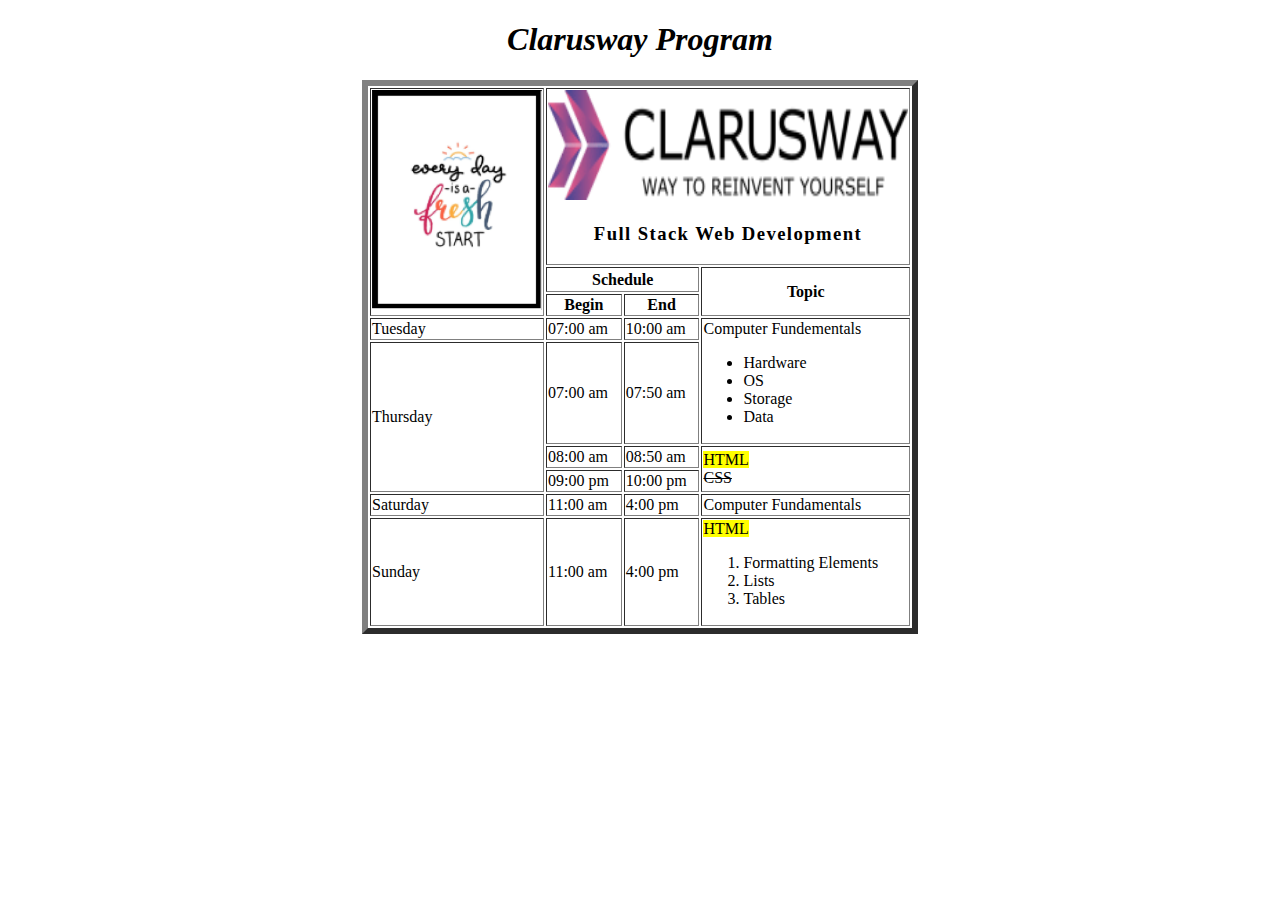
<file: Clarusway Program with Table Component/index.html>
<!DOCTYPE html>
<html lang="en">
  <head>
    <meta charset="UTF-8" />
    <meta name="viewport" content="width=device-width, initial-scale=1.0" />
    <title>Document</title>
  </head>
  <body>
    <h1 align="center"><em>Clarusway Program</em></h1>

    <table border="6" align="center">
      <tr>
        <th rowspan="3">
          <img
            src="./img/image2.png"
            alt="Start"
            width="170px"
            height="220px"
          />
        </th>
        <th colspan="3" rowspan="1">
          <img
            src="img/clarusway.png"
            alt="Clarusway"
            width="360px"
            height="110px"
          />
          <h3 style="letter-spacing: 1.4px">Full Stack Web Development</h3>
        </th>
      </tr>

      <tr>
        <th colspan="2">Schedule</th>
        <th rowspan="2">Topic</th>
      </tr>
      <tr>
        <th>Begin</th>
        <th>End</th>
      </tr>

      <tr>
        <td>Tuesday</td>
        <td>07:00 am</td>
        <td>10:00 am</td>
        <td rowspan="2">
          Computer Fundementals
          <ul>
            <li>Hardware</li>
            <li>OS</li>
            <li>Storage</li>
            <li>Data</li>
          </ul>
        </td>
      </tr>

      <tr>
        <td rowspan="3">Thursday</td>
        <td>07:00 am</td>
        <td>07:50 am</td>
      </tr>

      <tr>
        <td>08:00 am</td>
        <td>08:50 am</td>
        <td rowspan="2"><mark>HTML</mark><br /><del>CSS</del></td>
      </tr>

      <tr>
        <td>09:00 pm</td>
        <td>10:00 pm</td>
      </tr>

      <tr>
        <td>Saturday</td>
        <td>11:00 am</td>
        <td>4:00 pm</td>
        <td>Computer Fundamentals</td>
      </tr>

      <tr>
        <td>Sunday</td>
        <td>11:00 am</td>
        <td>4:00 pm</td>
        <td>
          <mark>HTML</mark>
          <ol>
            <li>Formatting Elements</li>
            <li>Lists</li>
            <li>Tables</li>
          </ol>
        </td>
      </tr>
    </table>
  </body>
</html>
</file>
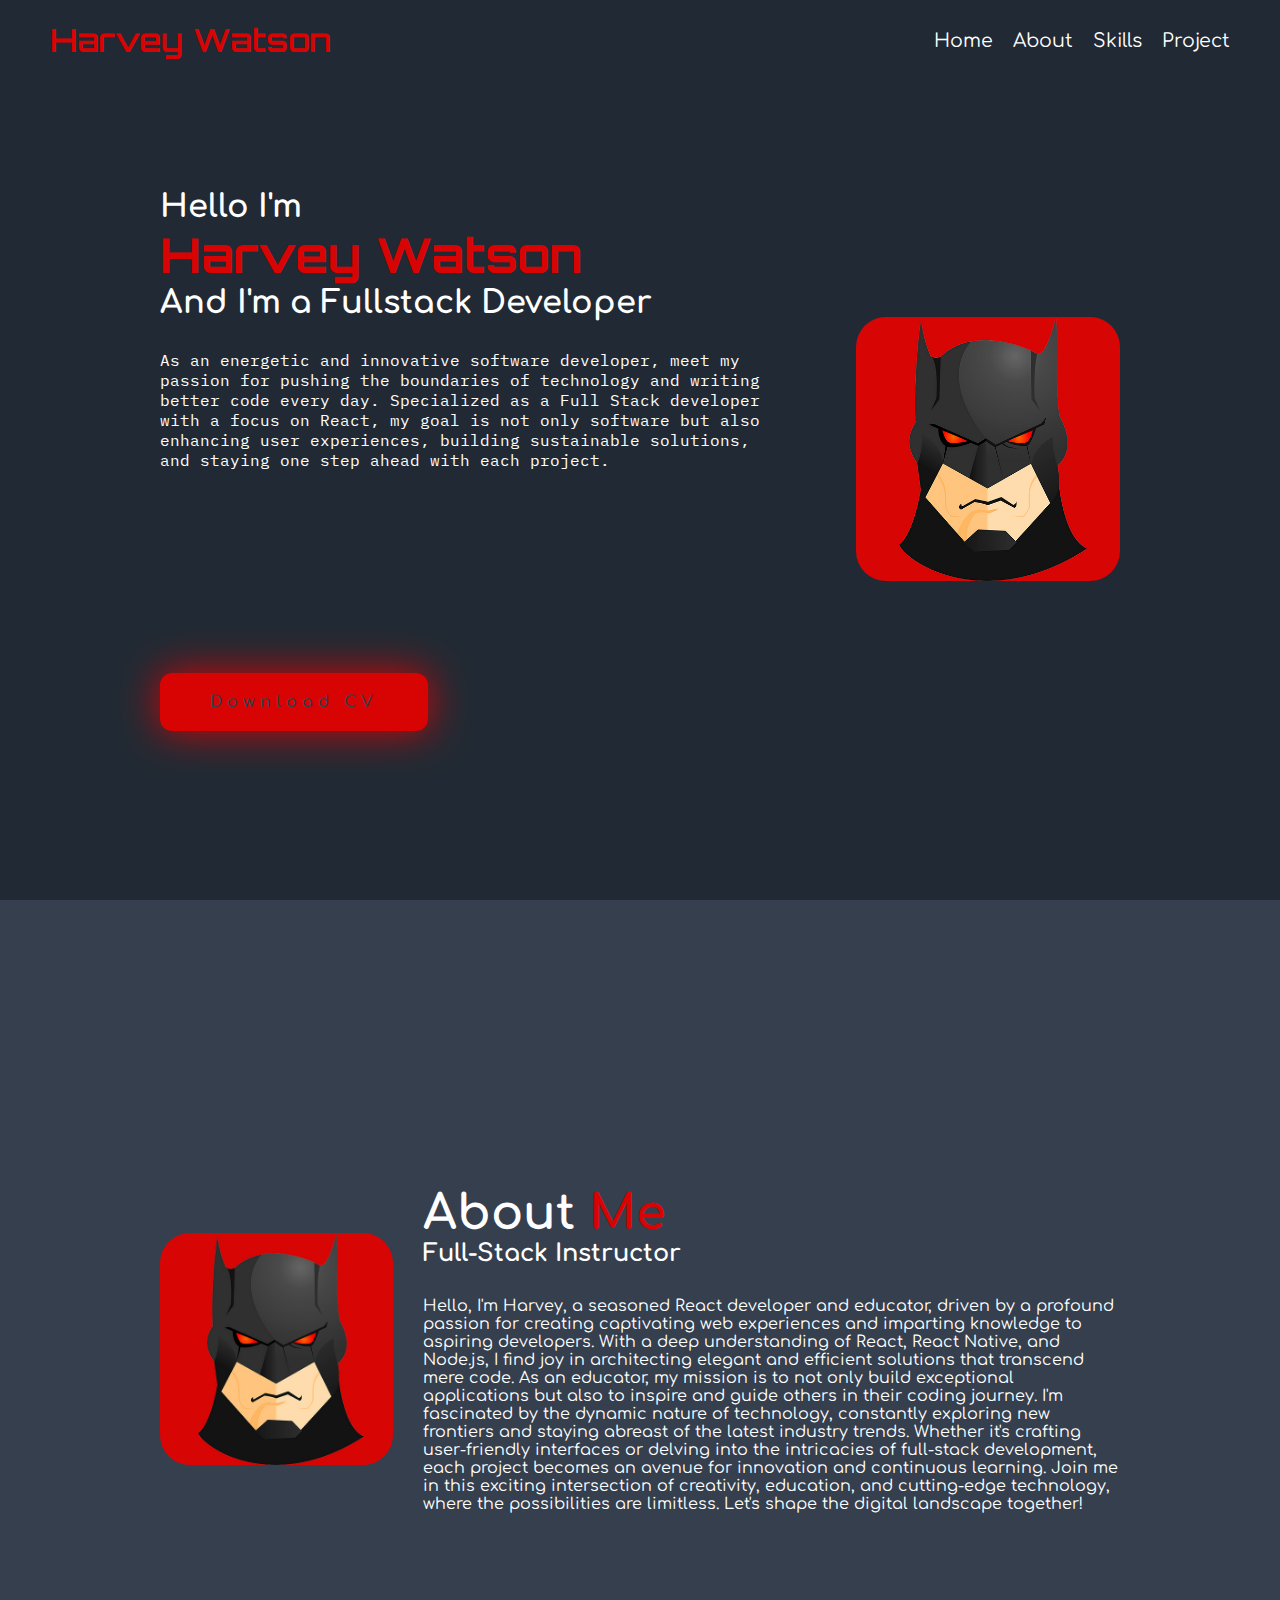
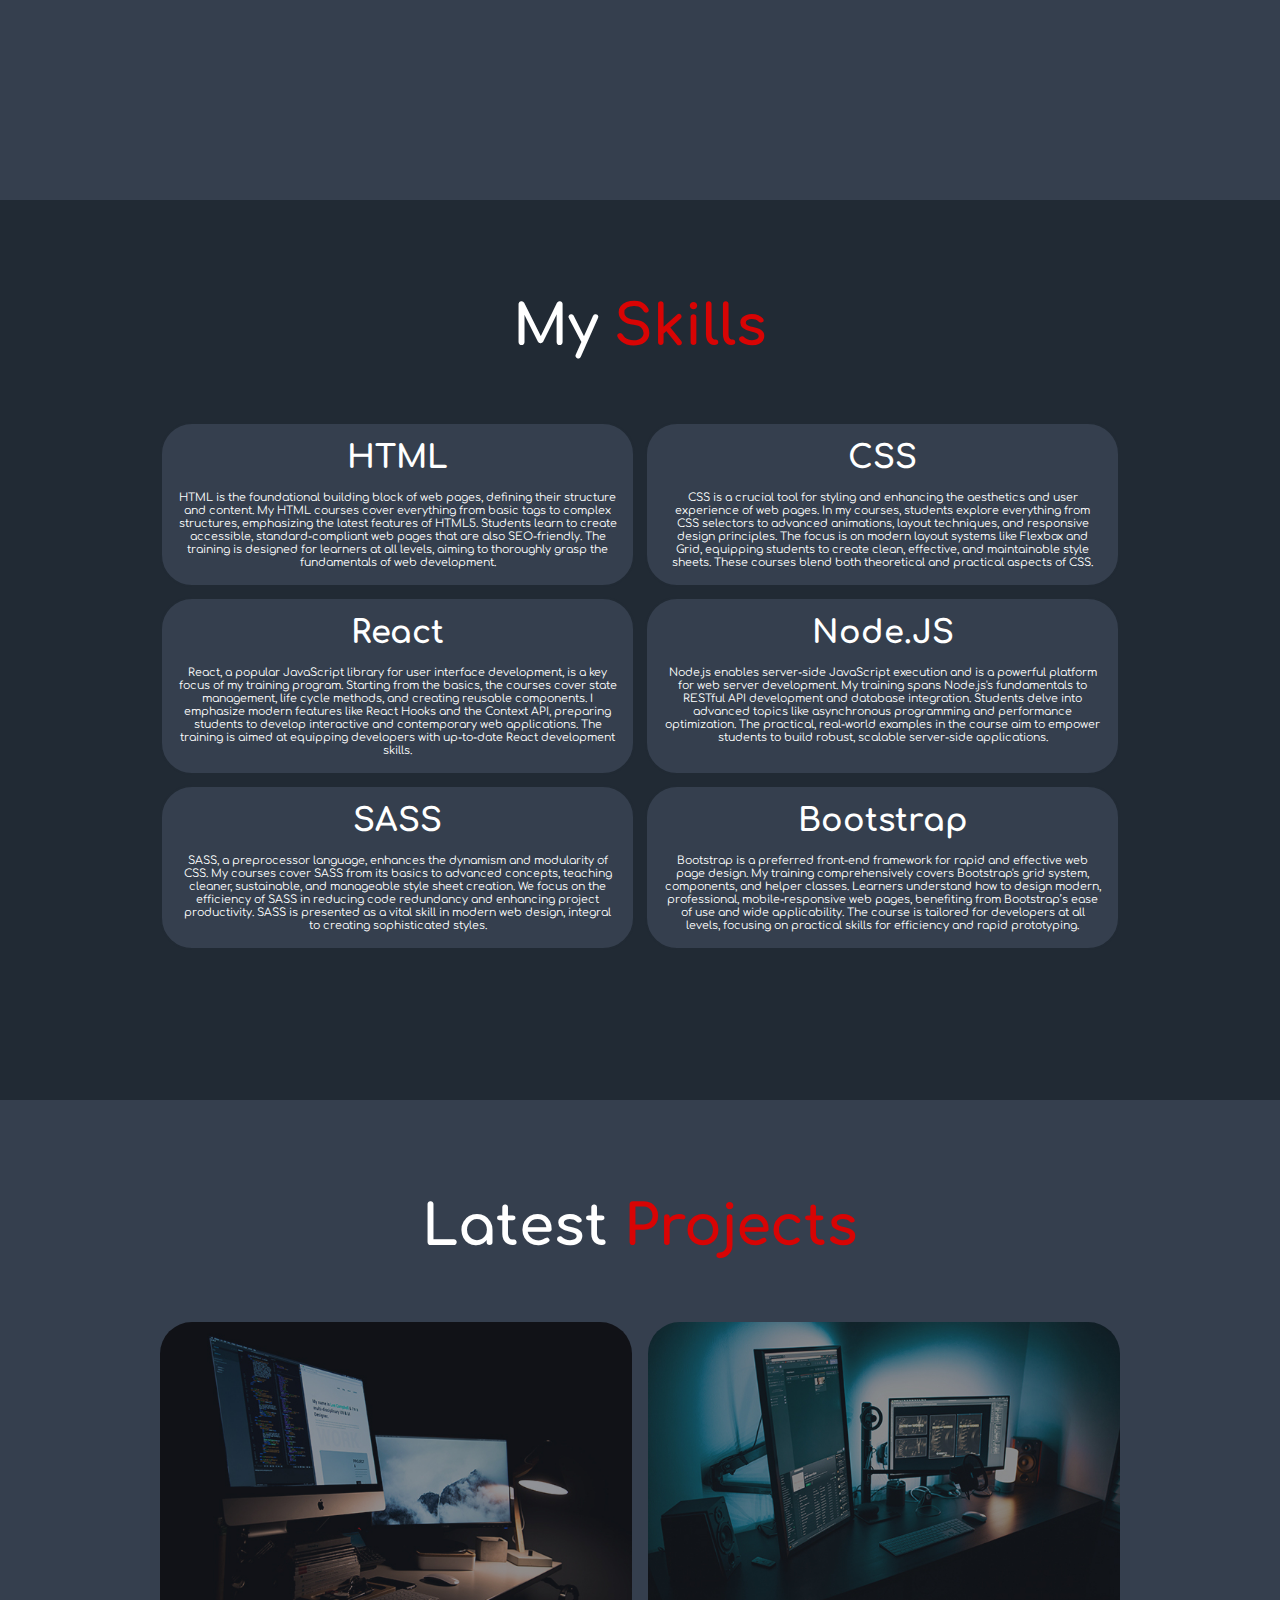
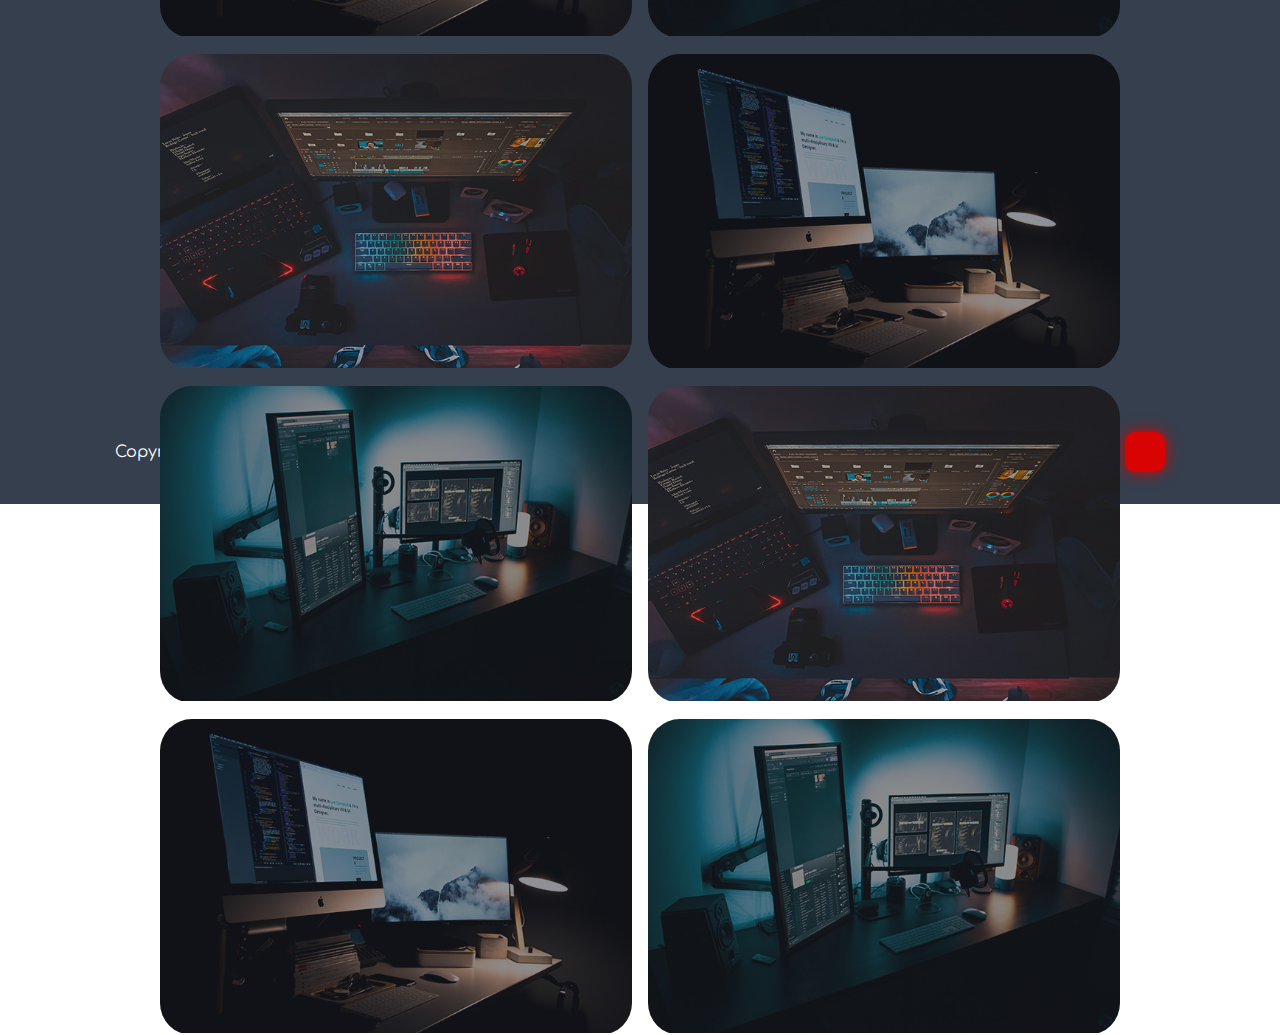
<file: Flex-Portfolio-Project/index.html>
<!DOCTYPE html>
<html lang="en">
  <head>
    <meta charset="UTF-8" />
    <meta name="viewport" content="width=device-width, initial-scale=1.0" />
    <link
      rel="stylesheet"
      href="https://cdnjs.cloudflare.com/ajax/libs/font-awesome/6.5.2/css/all.min.css"
      integrity="sha512-SnH5WK+bZxgPHs44uWIX+LLJAJ9/2PkPKZ5QiAj6Ta86w+fsb2TkcmfRyVX3pBnMFcV7oQPJkl9QevSCWr3W6A=="
      crossorigin="anonymous"
      referrerpolicy="no-referrer"
    />
    <link rel="stylesheet" href="style.css" />
    <title>Self Portfolio</title>
  </head>
  <body>
    <header class="header">
      <div class="header-logo">
        <a href="#">Harvey Watson</a>
      </div>
      <div class="header-navbar">
        <a href="#">Home</a>
        <a href="#">About</a>
        <a href="#">Skills</a>
        <a href="#">Project</a>
      </div>
    </header>

    <section class="home">
      <div class="home-text">
        <div class="home-text__header">
          <h3>Hello I'm</h3>
          <h1>Harvey Watson</h1>
          <h3>And I'm a Fullstack Developer</h3>
        </div>
        <div class="home-text__par">
          <p>
            As an energetic and innovative software developer, meet my passion
            for pushing the boundaries of technology and writing better code
            every day. Specialized as a Full Stack developer with a focus on
            React, my goal is not only software but also enhancing user
            experiences, building sustainable solutions, and staying one step
            ahead with each project.
          </p>
        </div>
        <div class="home-text__links">
          <a href="#">
            <i class="fa-brands fa-linkedin icon"></i>
          </a>
          <a href="#">
            <i class="fa-brands fa-github icon"></i>
          </a>
          <a href="#">
            <i class="fa-brands fa-facebook icon"></i>
          </a>
          <a href="#">
            <i class="fa-brands fa-whatsapp icon"></i>
          </a>
        </div>
        <div class="home-text__btn">
          <a href="#"> Download CV </a>
        </div>
      </div>

      <div class="home-img">
        <img src="./images/harvey.png" alt="" />
      </div>
    </section>

    <section class="about">
      <div class="about-img">
        <img src="./images/harvey.png" alt="" />
      </div>

      <div class="about-text">
        <div class="about-text__header">
          <h2>About <span>Me</span></h2>
          <h3>Full-Stack Instructor</h3>
        </div>
        <div class="about-text__par">
          <p>
            Hello, I'm Harvey, a seasoned React developer and educator, driven
            by a profound passion for creating captivating web experiences and
            imparting knowledge to aspiring developers. With a deep
            understanding of React, React Native, and Node.js, I find joy in
            architecting elegant and efficient solutions that transcend mere
            code. As an educator, my mission is to not only build exceptional
            applications but also to inspire and guide others in their coding
            journey. I'm fascinated by the dynamic nature of technology,
            constantly exploring new frontiers and staying abreast of the latest
            industry trends. Whether it's crafting user-friendly interfaces or
            delving into the intricacies of full-stack development, each project
            becomes an avenue for innovation and continuous learning. Join me in
            this exciting intersection of creativity, education, and
            cutting-edge technology, where the possibilities are limitless.
            Let's shape the digital landscape together!
          </p>
        </div>
      </div>
    </section>

    <section class="skills">
      <div class="skills-header">
        <h3>My <span>Skills</span></h3>
      </div>

      <div class="skills-cards">
        <div class="card">
          <i class="fa-solid fa-code"></i>
          <h3>HTML</h3>
          <p>
            HTML is the foundational building block of web pages, defining their
            structure and content. My HTML courses cover everything from basic
            tags to complex structures, emphasizing the latest features of
            HTML5. Students learn to create accessible, standard-compliant web
            pages that are also SEO-friendly. The training is designed for
            learners at all levels, aiming to thoroughly grasp the fundamentals
            of web development.
          </p>
        </div>
        <div class="card">
          <i class="fa-brands fa-css3"></i>
          <h3>CSS</h3>
          <p>
            CSS is a crucial tool for styling and enhancing the aesthetics and
            user experience of web pages. In my courses, students explore
            everything from CSS selectors to advanced animations, layout
            techniques, and responsive design principles. The focus is on modern
            layout systems like Flexbox and Grid, equipping students to create
            clean, effective, and maintainable style sheets. These courses blend
            both theoretical and practical aspects of CSS.
          </p>
        </div>
        <div class="card">
          <i class="fa-brands fa-react"></i>
          <h3>React</h3>
          <p>
            React, a popular JavaScript library for user interface development,
            is a key focus of my training program. Starting from the basics, the
            courses cover state management, life cycle methods, and creating
            reusable components. I emphasize modern features like React Hooks
            and the Context API, preparing students to develop interactive and
            contemporary web applications. The training is aimed at equipping
            developers with up-to-date React development skills.
          </p>
        </div>
        <div class="card">
          <i class="fa-brands fa-node-js"></i>
          <h3>Node.JS</h3>
          <p>
            Node.js enables server-side JavaScript execution and is a powerful
            platform for web server development. My training spans Node.js's
            fundamentals to RESTful API development and database integration.
            Students delve into advanced topics like asynchronous programming
            and performance optimization. The practical, real-world examples in
            the course aim to empower students to build robust, scalable
            server-side applications.
          </p>
        </div>
        <div class="card">
          <i class="fa-brands fa-sass"></i>
          <h3>SASS</h3>
          <p>
            SASS, a preprocessor language, enhances the dynamism and modularity
            of CSS. My courses cover SASS from its basics to advanced concepts,
            teaching cleaner, sustainable, and manageable style sheet creation.
            We focus on the efficiency of SASS in reducing code redundancy and
            enhancing project productivity. SASS is presented as a vital skill
            in modern web design, integral to creating sophisticated styles.
          </p>
        </div>
        <div class="card">
          <i class="fa-brands fa-bootstrap"></i>
          <h3>Bootstrap</h3>
          <p>
            Bootstrap is a preferred front-end framework for rapid and effective
            web page design. My training comprehensively covers Bootstrap's grid
            system, components, and helper classes. Learners understand how to
            design modern, professional, mobile-responsive web pages, benefiting
            from Bootstrap’s ease of use and wide applicability. The course is
            tailored for developers at all levels, focusing on practical skills
            for efficiency and rapid prototyping.
          </p>
        </div>
      </div>
    </section>

    <section class="projects">
      <div class="projects-header">
        <h3>Latest <span>Projects</span></h3>
      </div>

      <div class="gallery">
        <div class="gallery-img">
          <img src="./images/projects1.jpg" alt="" />
          <div class="pro"><a href="#">HTML Projects</a></div>
        </div>
        <div class="gallery-img">
          <img src="./images/projects2.jpg" alt="" />
          <div class="pro"><a href="#">CSS Projects</a></div>
        </div>
        <div class="gallery-img">
          <img src="./images/projects3.jpg" alt="" />
          <div class="pro"><a href="#">React Projects</a></div>
        </div>
        <div class="gallery-img">
          <img src="./images/projects1.jpg" alt="" />
          <div class="pro"><a href="#">Node.JS Projects</a></div>
        </div>
        <div class="gallery-img">
          <img src="./images/projects2.jpg" alt="" />
          <div class="pro"><a href="#">SASS Projects</a></div>
        </div>
        <div class="gallery-img">
          <img src="./images/projects3.jpg" alt="" />
          <div class="pro"><a href="#">Bootstrap Projects</a></div>
        </div>
        <div class="gallery-img">
          <img src="./images/projects1.jpg" alt="" />
          <div class="pro"><a href="#">FullStack Projects</a></div>
        </div>
        <div class="gallery-img">
          <img src="./images/projects2.jpg" alt="" />
          <div class="pro"><a href="#">Freelance Projects</a></div>
        </div>
      </div>
    </section>

    <footer class="footer">
      <div class="footer-text">
        <p>Copyright &copy; 2023 by Harvey Watson | All Rights Reserved.</p>
      </div>
      <div class="footer-icon">
        <a href="#home"><i class="bx fa fa-arrow-circle-up ficon"></i></a>
      </div>
    </footer>
  </body>
</html>
</file>
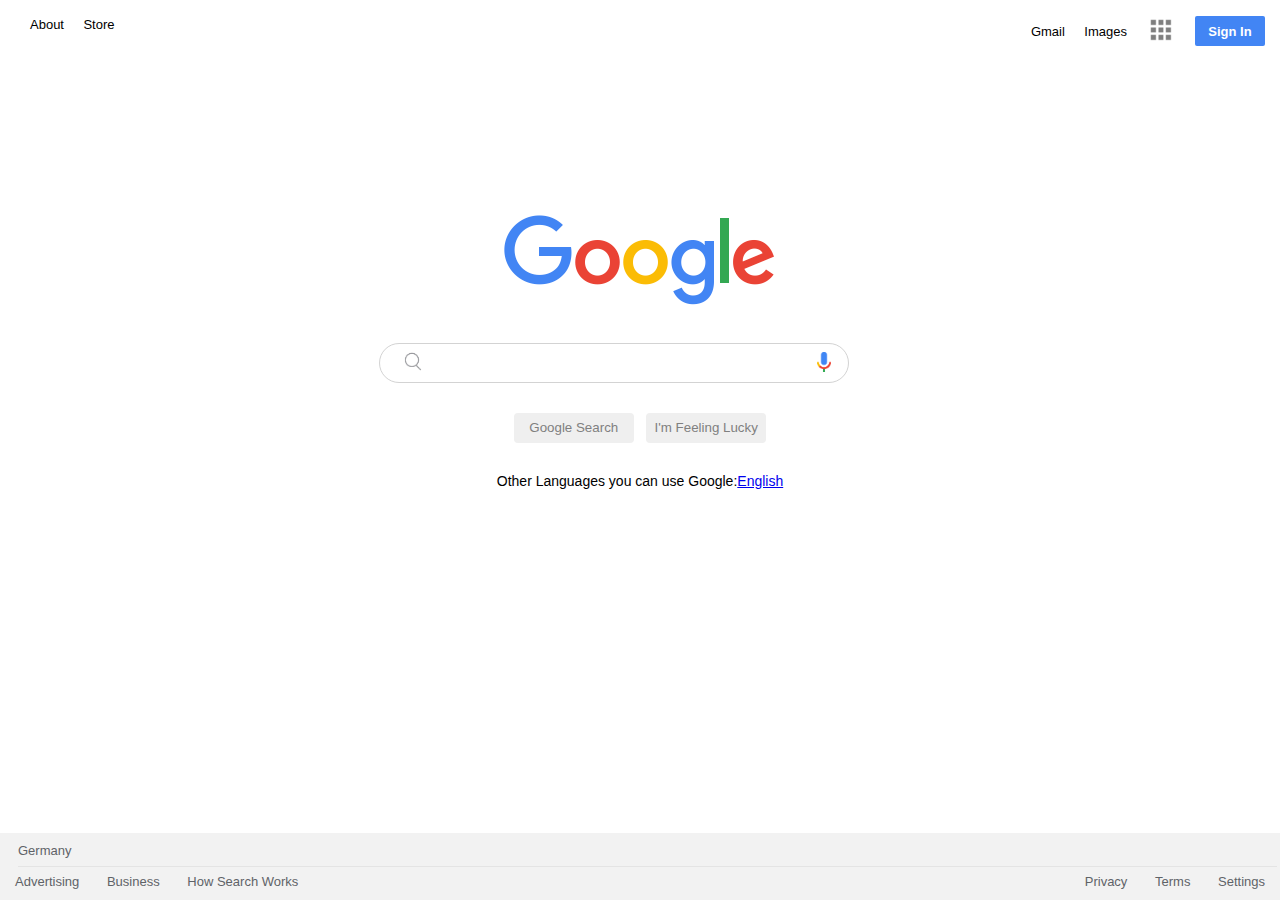
<file: Google Landing Page /index.html>
<!DOCTYPE html>
<html lang="en">
  <head>
    <meta charset="UTF-8" />
    <meta name="viewport" content="width=device-width, initial-scale=1.0" />
    <link rel="shortcut icon" href="./images/favicon.png" type="image/x-icon" />
    <link rel="stylesheet" href="style.css" />
    <title>Google Landing Page</title>
  </head>
  <body>
    <header>
      <nav class="header-left">
        <a href="#" class="header-links">About</a>
        <a href="#" class="header-links">Store</a>
      </nav>
      <nav class="header-right">
        <a href="#" class="header-links">Gmail</a>
        <a href="#" class="header-links">Images</a>
        <a href="#" class="header-links" id="appicon">
          <img src="images/appicon.png" alt="application_icon" />
        </a>
        <button class="header-links" id="sign-in-btn">Sign In</button>
      </nav>
    </header>

    <img src="./images/googlelogo.png" alt="google logo" id="google-logo" />

    <div class="searchbar">
      <input type="search" name="search" id="search" />
      <img
        src="./images/magnifying_glass.jpg"
        alt="magnifying glass"
        id="mag"
      />
      <a href="#">
        <img
          src="./images/google_microphone.png"
          alt="google google microphone"
          id="mic"
        />
      </a>
    </div>

    <div class="btn-container">
      <button class="btn btn1">Google Search</button>
      <button class="btn btn2">I'm Feeling Lucky</button>
    </div>

    <div class="lang">
      <p id="language">
        Other Languages you can use Google:<a href="#">English</a>
      </p>
    </div>

    <footer>
      <div class="country">Germany</div>
      <nav class="footer-left">
        <a href="#" class="footer-links">Advertising</a>
        <a href="#" class="footer-links">Business</a>
        <a href="#" class="footer-links">How Search Works</a>
      </nav>

      <nav class="footer-right">
        <a href="#" class="footer-links">Privacy</a>
        <a href="#" class="footer-links">Terms</a>
        <a href="#" class="footer-links">Settings</a>
      </nav>
    </footer>
  </body>
</html>
</file>
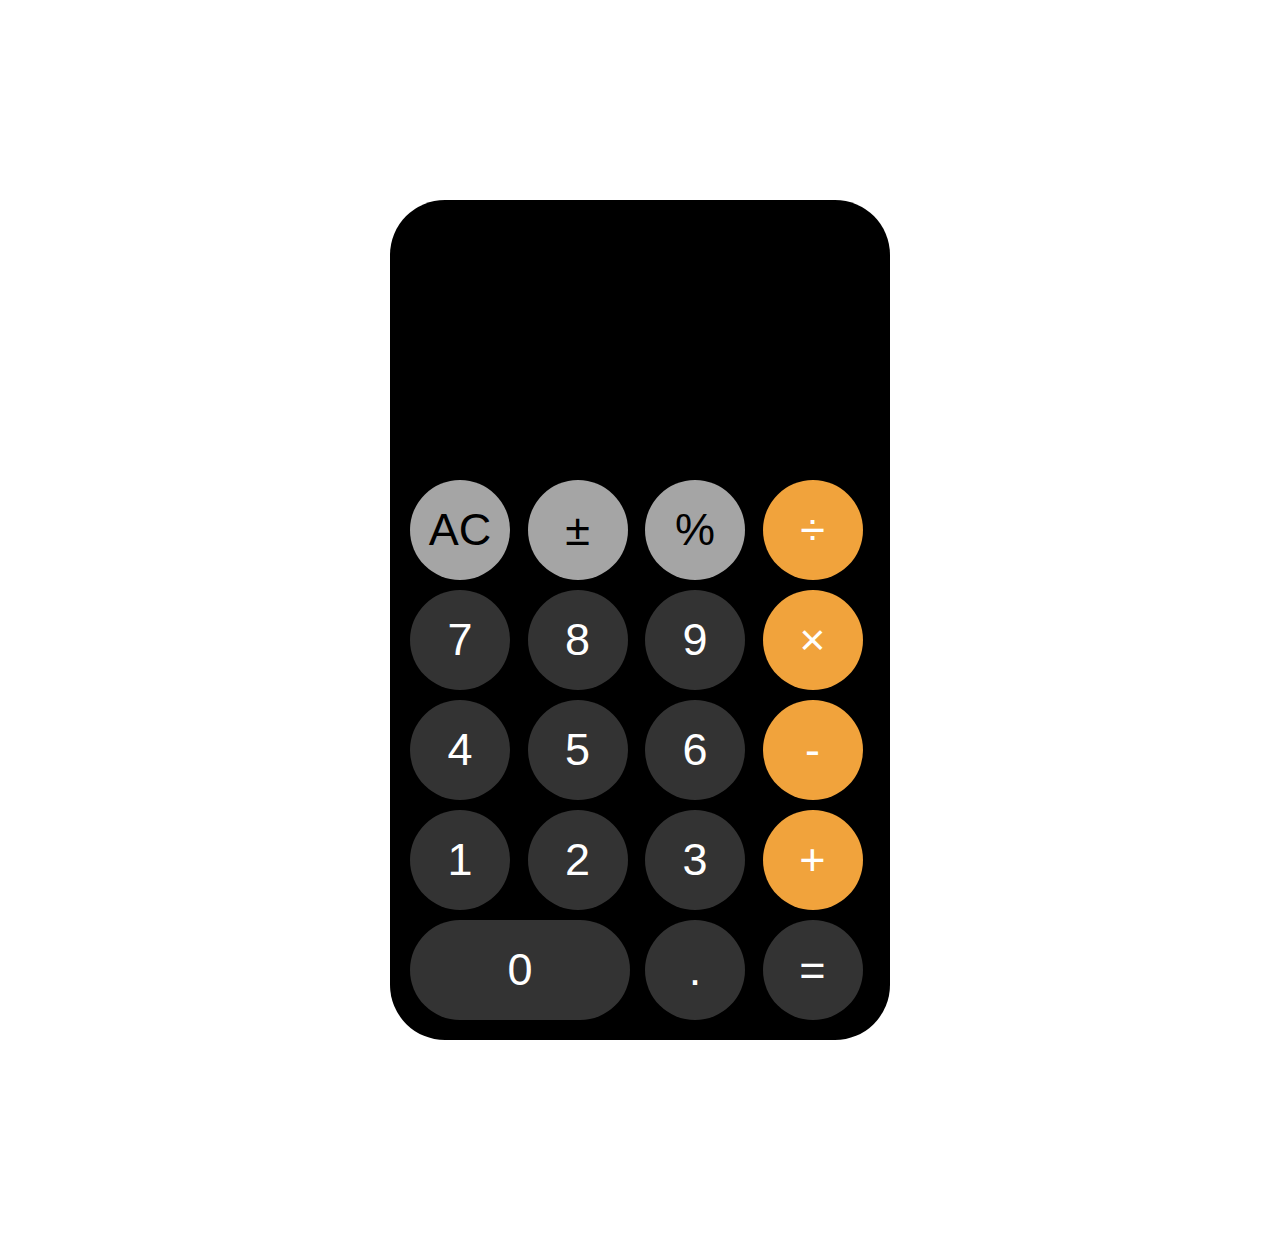
<file: IOS-Calculator/index.html>
<!DOCTYPE html>
<html lang="en">
  <head>
    <meta charset="UTF-8" />
    <meta name="viewport" content="width=device-width, initial-scale=1.0" />
    <link rel="stylesheet" href="style.css" />
    <title>IOS Calculator</title>
  </head>
  <body>
    <div class="calculator">
      <div class="result-page"></div>
      <div class="container">
        <div class="box box1">AC</div>
        <div class="box box2">±</div>
        <div class="box box3">%</div>
        <div class="box box4">÷</div>
        <div class="box box5">7</div>
        <div class="box box6">8</div>
        <div class="box box7">9</div>
        <div class="box box8">×</div>
        <div class="box box9">4</div>
        <div class="box box10">5</div>
        <div class="box box11">6</div>
        <div class="box box12">-</div>
        <div class="box box13">1</div>
        <div class="box box14">2</div>
        <div class="box box15">3</div>
        <div class="box box16">+</div>
        <div class="box box17">0</div>
        <div class="box box18">.</div>
        <div class="box box19">=</div>
      </div>
    </div>
  </body>
</html>
</file>
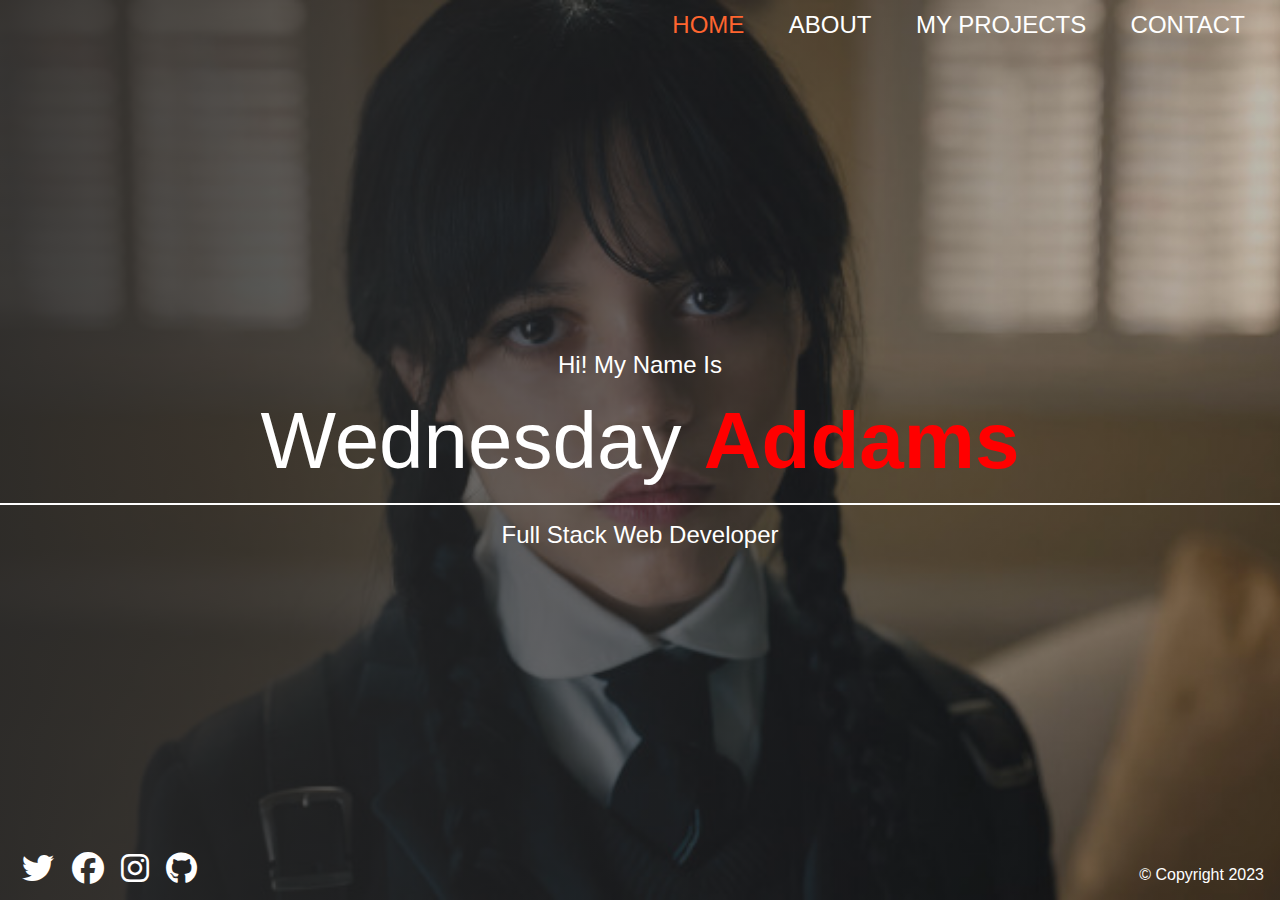
<file: Sass-Project/index.html>
<!DOCTYPE html>
<html lang="en">
  <head>
    <meta charset="UTF-8" />
    <meta name="viewport" content="width=device-width, initial-scale=1.0" />
    <link rel="stylesheet" href="./css/main.css" />

    <title>Document</title>
  </head>
  <body>
    <div class="home-bgImg-container">
      <!-- Home-Nav -->
      <nav class="nav">
        <ul class="nav__list">
          <li class="nav__item">
            <a class="nav__link nav__link--active" href="./index.html">Home</a>
          </li>
          <li class="nav__item">
            <a class="nav__link" href="./about.html">About</a>
          </li>
          <li class="nav__item">
            <a class="nav__link" href="./projects.html">My Projects</a>
          </li>
          <li class="nav__item">
            <a class="nav__link" href="./contact.html">Contact</a>
          </li>
        </ul>
      </nav>

      <!-- HOME MAIN -->
      <main class="home">
        <h2>Hi! My Name Is</h2>
        <h1 class="home__name">
          Wednesday <span class="home__name--last">Addams</span>
        </h1>
        <h2>Full Stack Web Developer</h2>
      </main>

      <!-- HOME FOOTER -->
      <footer class="horizontal">
        <div class="social-icons">
          <a href="#">
            <i class="fab fa-twitter fa-2x"></i>
          </a>
          <a href="#">
            <i class="fab fa-facebook fa-2x"></i>
          </a>
          <a href="#">
            <i class="fab fa-instagram fa-2x"></i>
          </a>
          <a href="#">
            <i class="fab fa-github fa-2x"></i>
          </a>
        </div>
        <div class="copyright">&copy; Copyright 2023</div>
      </footer>
    </div>
  </body>
</html>
</file>
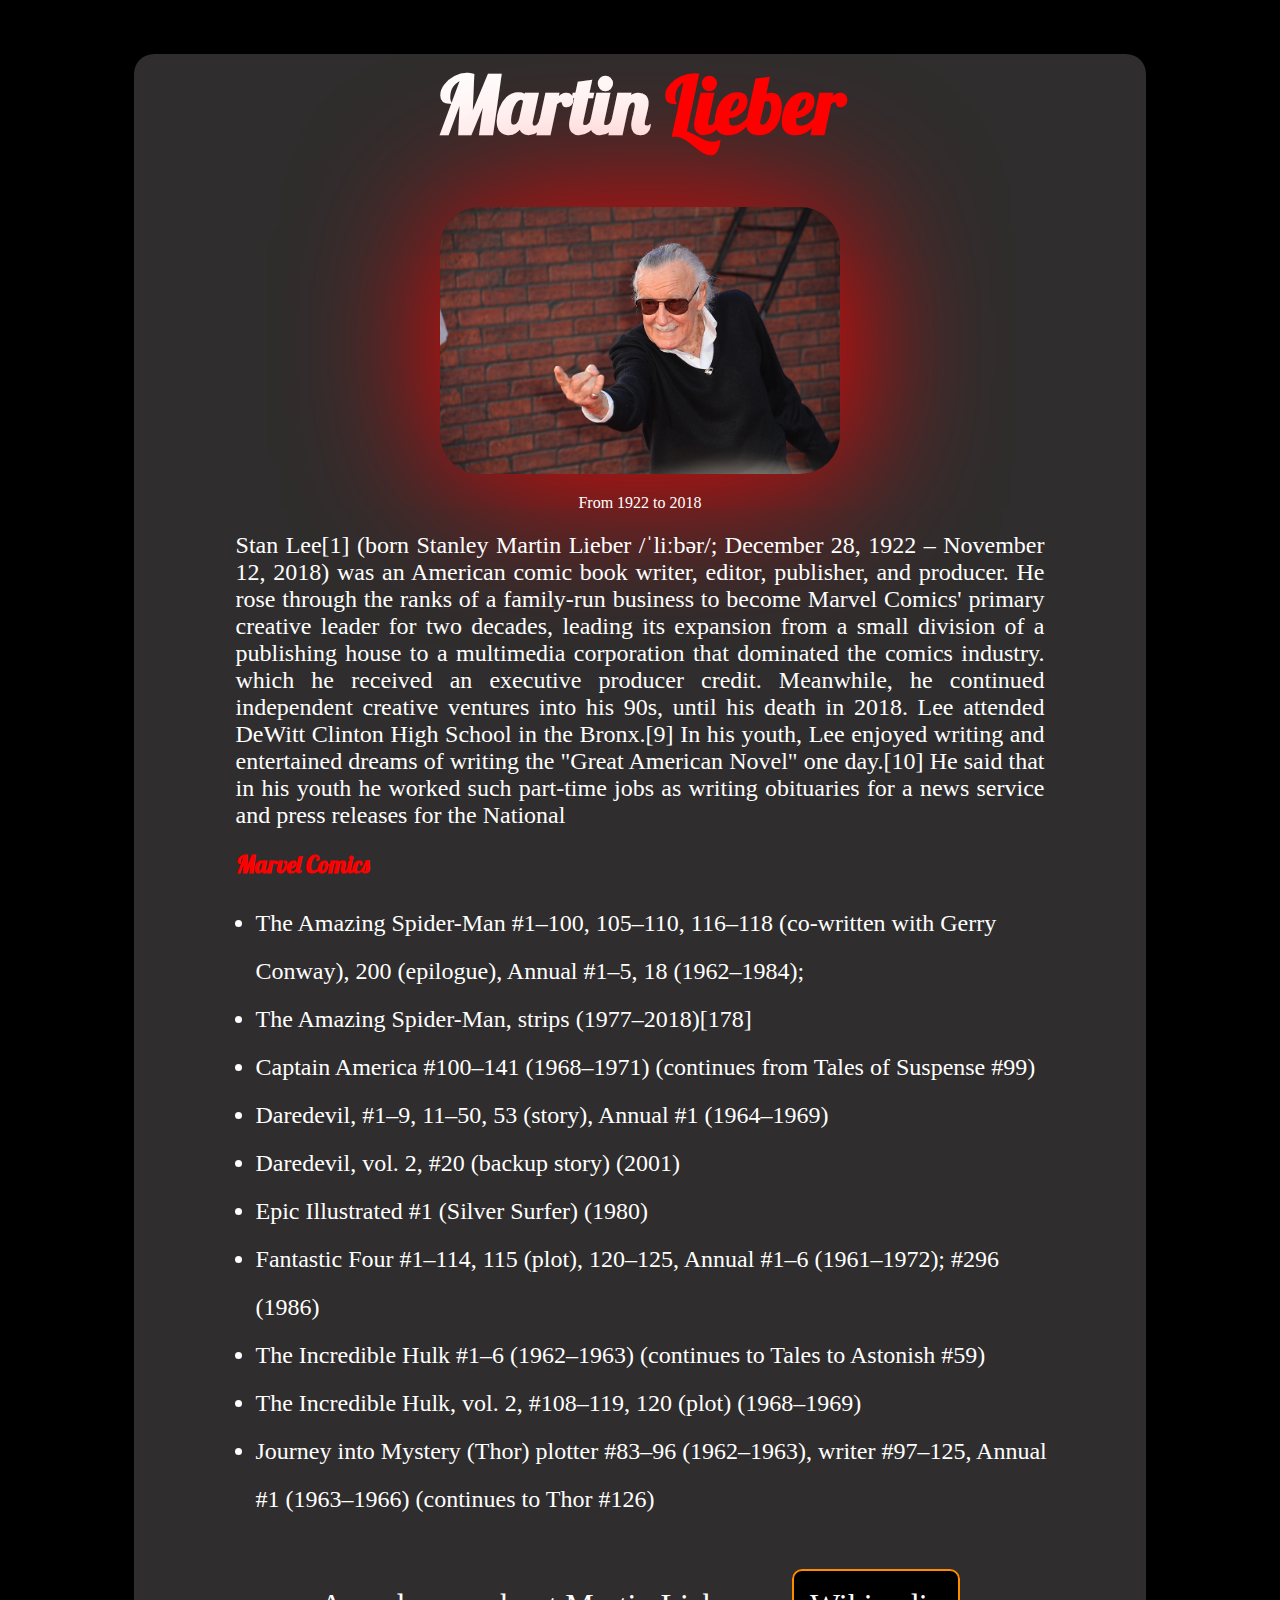
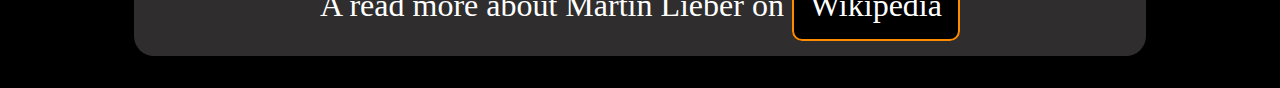
<file: Stan-Lee-Basic-Css-Project/index.html>
<!DOCTYPE html>
<html lang="en">
  <head>
    <meta charset="UTF-8" />
    <meta name="viewport" content="width=device-width, initial-scale=1.0" />
    <link rel="stylesheet" href="stan-lee.css" />
    <link rel="preconnect" href="https://fonts.googleapis.com" />
    <link rel="preconnect" href="https://fonts.gstatic.com" crossorigin />
    <link
      href="https://fonts.googleapis.com/css2?family=Lobster&display=swap"
      rel="stylesheet"
    />
    <title>Stan-lee</title>
  </head>
  <body>
    <div class="container">
      <h1 class="heading" id="title">Martin <span id="span1">Lieber</span></h1>

      <div class="img-div">
        <img src="./img/stan-lee.jpg" alt="Photo of Stan Lee" id="image" />
        <p id="date">From 1922 to 2018</p>
      </div>

      <p id="info">
        Stan Lee[1] (born Stanley Martin Lieber /ˈliːbər/; December 28, 1922 –
        November 12, 2018) was an American comic book writer, editor, publisher,
        and producer. He rose through the ranks of a family-run business to
        become Marvel Comics' primary creative leader for two decades, leading
        its expansion from a small division of a publishing house to a
        multimedia corporation that dominated the comics industry. which he
        received an executive producer credit. Meanwhile, he continued
        independent creative ventures into his 90s, until his death in 2018. Lee
        attended DeWitt Clinton High School in the Bronx.[9] In his youth, Lee
        enjoyed writing and entertained dreams of writing the "Great American
        Novel" one day.[10] He said that in his youth he worked such part-time
        jobs as writing obituaries for a news service and press releases for the
        National
      </p>

      <h2 class="heading" id="marvel">Marvel Comics</h2>

      <ul>
        <li>
          The Amazing Spider-Man #1–100, 105–110, 116–118 (co-written with Gerry
          Conway), 200 (epilogue), Annual #1–5, 18 (1962–1984);
        </li>
        <li>The Amazing Spider-Man, strips (1977–2018)[178]</li>
        <li>
          Captain America #100–141 (1968–1971) (continues from Tales of Suspense
          #99)
        </li>
        <li>Daredevil, #1–9, 11–50, 53 (story), Annual #1 (1964–1969)</li>
        <li>Daredevil, vol. 2, #20 (backup story) (2001)</li>
        <li>Epic Illustrated #1 (Silver Surfer) (1980)</li>
        <li>
          Fantastic Four #1–114, 115 (plot), 120–125, Annual #1–6 (1961–1972);
          #296 (1986)
        </li>
        <li>
          The Incredible Hulk #1–6 (1962–1963) (continues to Tales to Astonish
          #59)
        </li>
        <li>The Incredible Hulk, vol. 2, #108–119, 120 (plot) (1968–1969)</li>
        <li>
          Journey into Mystery (Thor) plotter #83–96 (1962–1963), writer
          #97–125, Annual #1 (1963–1966) (continues to Thor #126)
        </li>
      </ul>

      <p id="footer">
        A read more about Martin Lieber on
        <a
          href="https://en.wikipedia.org/wiki/Stan_Lee"
          target="_blank"
          id="link"
          >Wikipedia</a
        >
      </p>
    </div>
  </body>
</html>
</file>
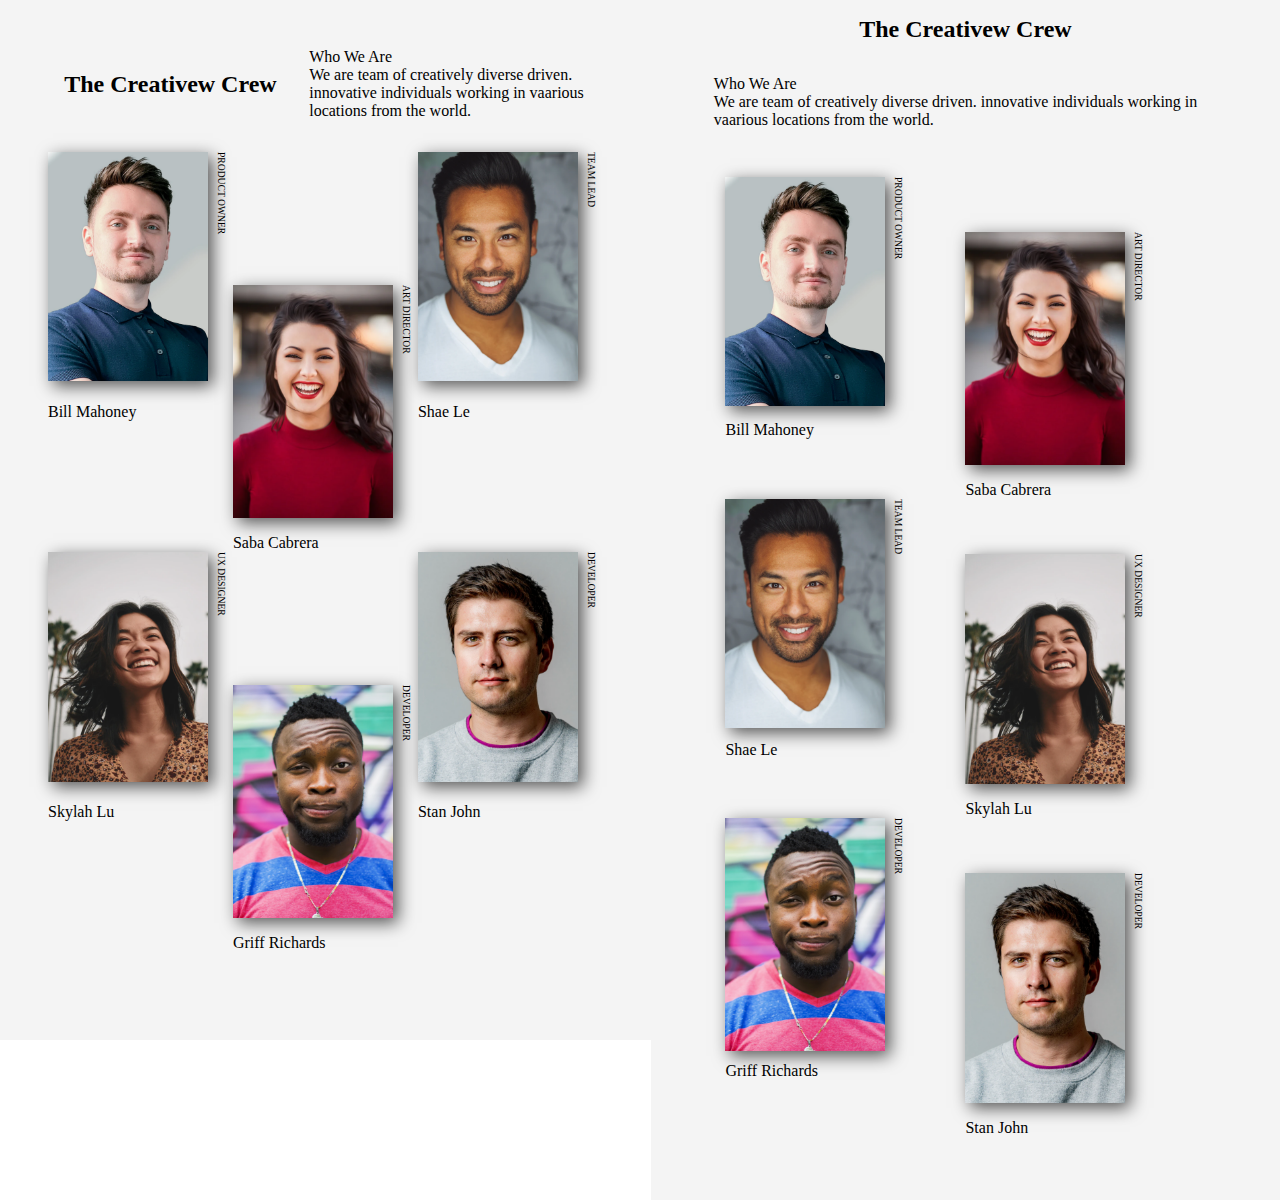
<file: Team-Members-Page/index.html>
<!DOCTYPE html>
<html lang="en">
  <head>
    <meta charset="UTF-8" />
    <meta name="viewport" content="width=device-width, initial-scale=1.0" />
    <link rel="stylesheet" href="style.css" />
    <title>Team Members</title>
  </head>
  <body>
    <main>
      <header>
        <h2>The Creativew Crew</h2>
        <p>
          Who We Are <br />
          We are team of creatively diverse driven. innovative individuals
          working in vaarious locations from the world.
        </p>
      </header>

      <div class="container">
        <div class="container1 grid-cell">
          <img src="./images/photo1.png" alt="" />
          <span class="vertical">Product Owner</span>
          <span class="neg-margin">Bill Mahoney</span>
        </div>

        <div class="container2 grid-cell">
          <img src="./images/photo2.png" alt="" />
          <span class="vertical">Art Director</span>
          <span class="top-margin">Saba Cabrera</span>
        </div>
        <div class="container3 grid-cell">
          <img src="./images/photo3.png" alt="" />
          <span class="vertical">Team Lead</span>
          <span class="neg-margin">Shae Le</span>
        </div>
        <div class="container4 grid-cell">
          <img src="./images/photo4.png" alt="" />
          <span class="vertical">UX Designer</span>
          <span class="neg-margin">Skylah Lu</span>
        </div>
        <div class="container5 grid-cell">
          <img src="./images/photo5.png" alt="" />
          <span class="vertical">Developer</span>
          <span class="top-margin">Griff Richards</span>
        </div>
        <div class="container6 grid-cell">
          <img src="./images/photo6.png" alt="" />
          <span class="vertical">Developer</span>
          <span class="neg-margin">Stan John</span>
        </div>
      </div>
    </main>

    <section>
      <div class="side-header">
        <h2>The Creativew Crew</h2>
        <p>
          Who We Are <br />
          We are team of creatively diverse driven. innovative individuals
          working in vaarious locations from the world.
        </p>
      </div>

      <div class="side-container">
        <div class="container7 grid-cell">
          <img src="./images/photo1.png" alt="" />
          <span class="vertical">Product Owner</span>
          <span class="neg-margin-less">Bill Mahoney</span>
        </div>
        <div class="container8 grid-cell">
          <img src="./images/photo2.png" alt="" />
          <span class="vertical">Art Director</span>
          <span class="top-margin">Saba Cabrera</span>
        </div>
        <div class="container9 grid-cell">
          <img src="./images/photo3.png" alt="" />
          <span class="vertical">Team Lead</span>
          <span class="neg-margin-less">Shae Le</span>
        </div>
        <div class="container10 grid-cell">
          <img src="./images/photo4.png" alt="" />
          <span class="vertical">UX Designer</span>
          <span class="top-margin">Skylah Lu</span>
        </div>
        <div class="container11 grid-cell">
          <img src="./images/photo5.png" alt="" />
          <span class="vertical">Developer</span>
          <span class="neg-margin-less">Griff Richards</span>
        </div>
        <div class="container12 grid-cell">
          <img src="./images/photo6.png" alt="" />
          <span class="vertical">Developer</span>
          <span class="top-margin">Stan John</span>
        </div>
      </div>
    </section>
  </body>
</html>
</file>
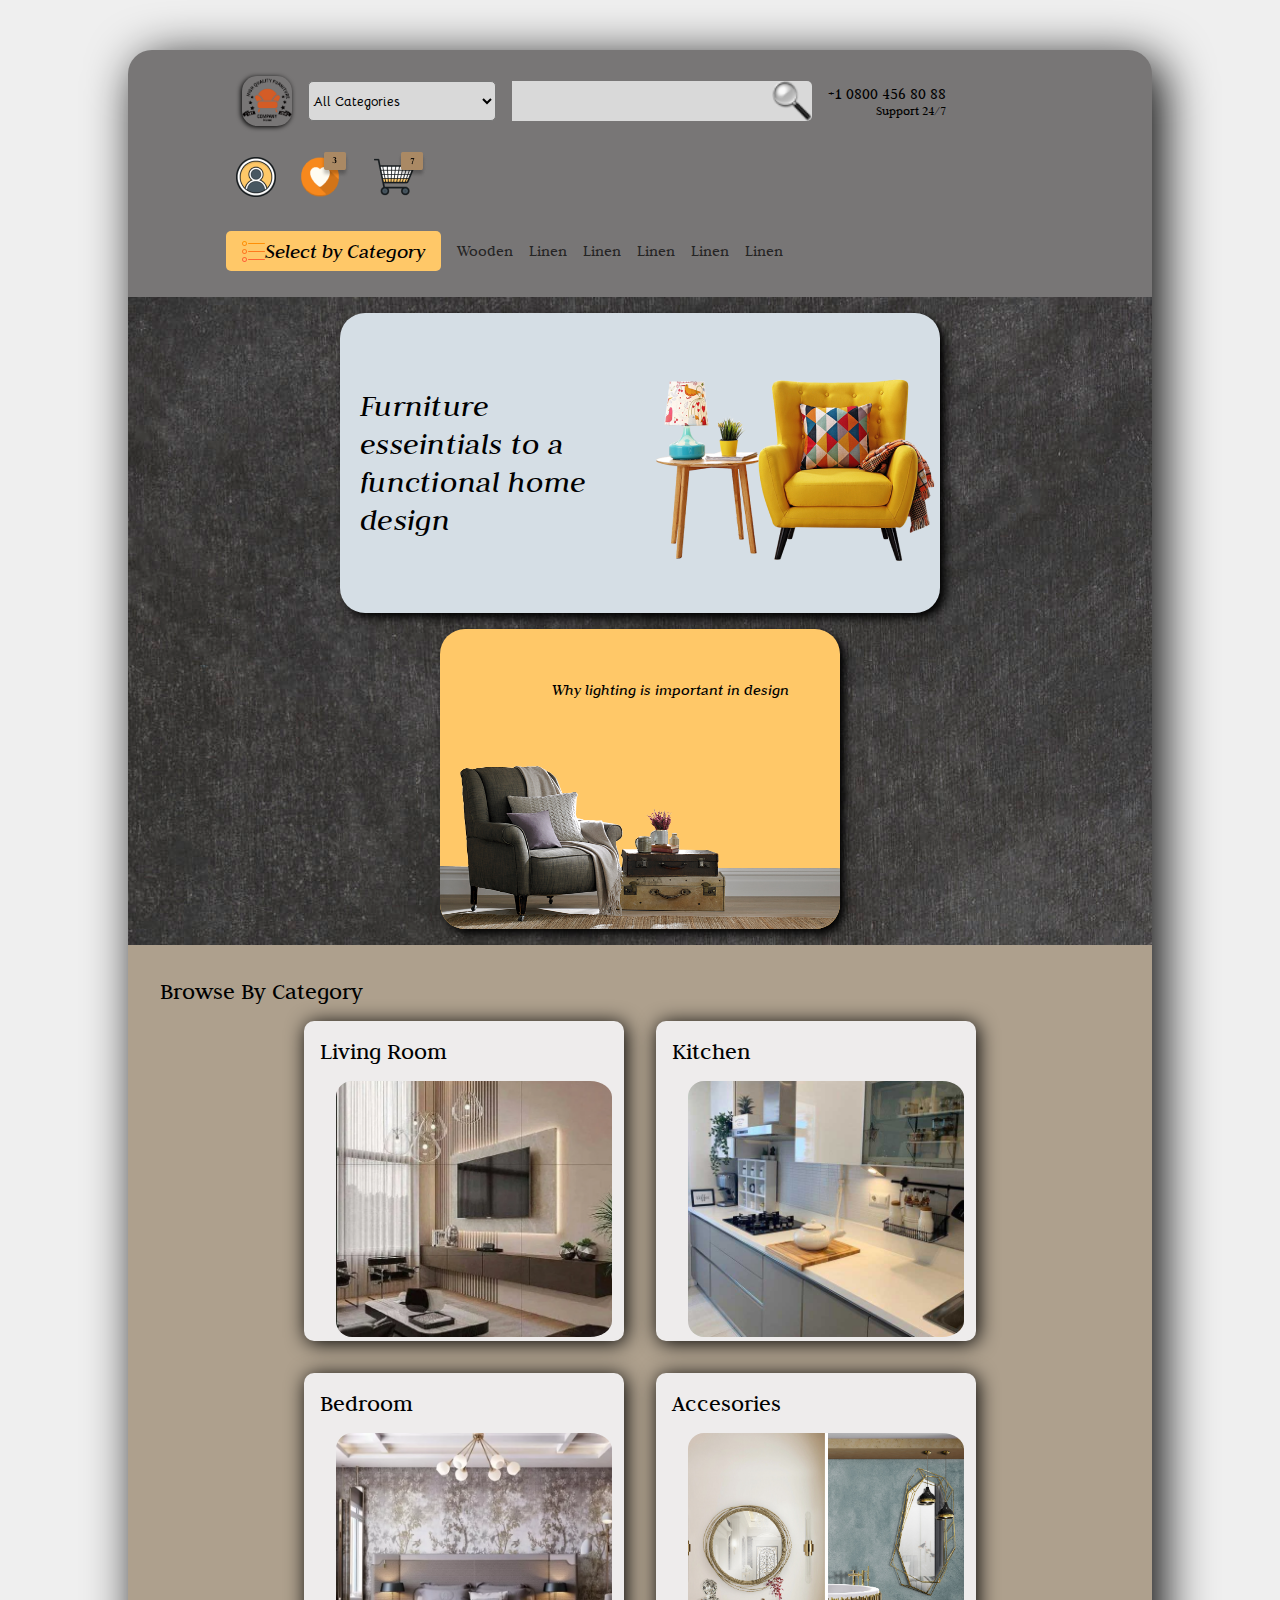
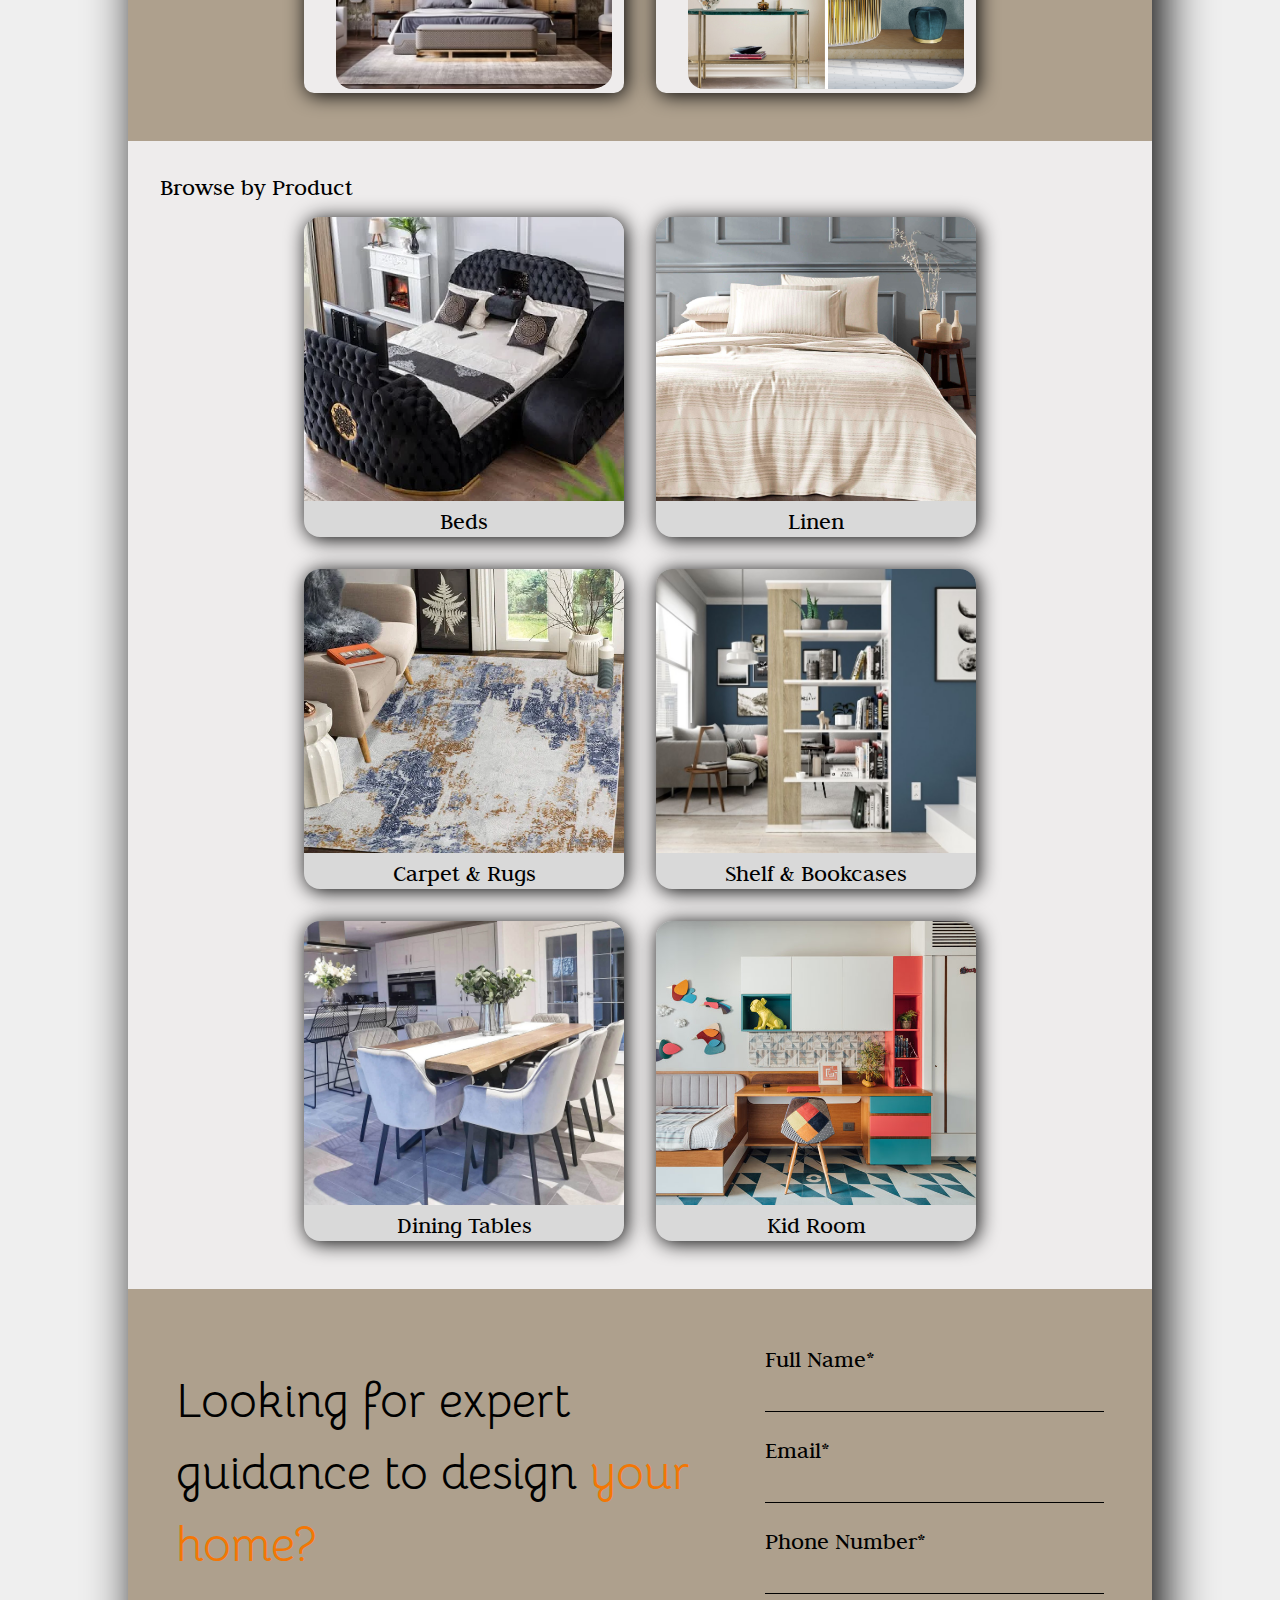
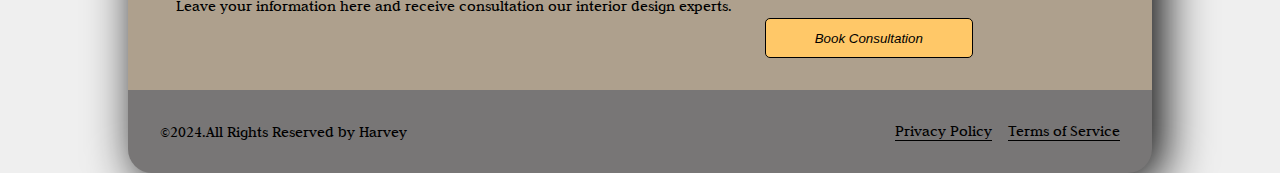
<file: Home-Furnishing-Project/Arşiv/index.html>
<!DOCTYPE html>
<html lang="en">
  <head>
    <meta charset="UTF-8" />
    <meta name="viewport" content="width=device-width, initial-scale=1.0" />
    <link rel="stylesheet" href="style.css" />
    <title>Home Furnishing Project</title>
  </head>
  <body>
    <!-- ------------------------->
    <!----------ICON BAR---------->
    <!---------------------------->

    <div class="container">
      <div class="iconbar">
        <div class="input-part">
          <img src="./img/logo1.png" alt="" class="logo" />

          <div class="select-category">
            <select name="" id="">
              <option value="" selected>All Categories</option>
              <option value="">Wooden</option>
              <option value="">Linen</option>
              <option value="">Badroom</option>
              <option value="">Kitchen</option>
            </select>
          </div>

          <div class="search-input">
            <input type="search" name="" id="" />
            <img src="./img/magnifier.png" alt="" />
          </div>

          <div class="support">
            <a class="support-number" href="tel:+1 0800 456 80 88"
              >+1 0800 456 80 88</a
            >
            <div class="support-text">Support 24/7</div>
          </div>
        </div>

        <div class="icons">
          <img src="./img/user.png" alt="" />
          <img src="./img/heart.png" alt="" />
          <img src="./img/shoppingCart.png" alt="" />
        </div>
      </div>

      <!---------------------------->
      <!-----------NAVBAR----------->
      <!---------------------------->

      <div class="navbar">
        <div class="button">
          <img src="./img/unordered-list.png" alt="" />
          <p>Select by Category</p>
        </div>

        <ul class="nav">
          <li>Wooden</li>
          <li>Linen</li>
          <li>Linen</li>
          <li>Linen</li>
          <li>Linen</li>
          <li>Linen</li>
        </ul>
      </div>

      <!---------------------------->
      <!-----------HEADER----------->
      <!---------------------------->

      <header>
        <div class="essential">
          <div class="essential-text">
            <p>Furniture esseintials to a functional home design</p>
          </div>
          <div class="sofa">
            <img src="./img/sofa.png" alt="" />
          </div>
        </div>

        <div class="lighting">
          <p class="light">Why lighting is important in design</p>
          <img src="./img/armchair.png" alt="" />
        </div>
      </header>

      <!---------------------------->
      <!----------CATEGORY---------->
      <!---------------------------->

      <section class="category-section">
        <div class="category-part">
          <p>Browse By Category</p>

          <div class="categories">
            <div class="category">
              <p>Living Room</p>
              <img src="./img/living-room.jpg" alt="" />
            </div>
            <div class="category">
              <p>Kitchen</p>
              <img src="./img/kitchen.jpg" alt="" />
            </div>
            <div class="category">
              <p>Bedroom</p>
              <img src="./img/bedroom.jpg" alt="" />
            </div>
            <div class="category">
              <p>Accesories</p>
              <img src="./img/accesories.png" alt="" />
            </div>
          </div>
        </div>
      </section>

      <!---------------------------->
      <!----------PRODUCT----------->
      <!---------------------------->

      <section class="product-section">
        <div class="product-part">
          <p>Browse by Product</p>
          <div class="products">
            <div class="product">
              <img src="./img/bed.jpg" alt="" />
              <p>Beds</p>
            </div>
            <div class="product">
              <img src="./img/linen.jpeg" alt="" />
              <p>Linen</p>
            </div>
            <div class="product">
              <img src="./img/carpet.jpg" alt="" />
              <p>Carpet & Rugs</p>
            </div>
            <div class="product">
              <img src="./img/shelfs.jpg" alt="" />
              <p>Shelf & Bookcases</p>
            </div>
            <div class="product">
              <img src="./img/dining-table.jpg" alt="" />
              <p>Dining Tables</p>
            </div>
            <div class="product">
              <img src="./img/kids.jpg" alt="" />
              <p>Kid Room</p>
            </div>
          </div>
        </div>
      </section>

      <!------------------------------>
      <!--            CONTACT       -->
      <!------------------------------>
      <div class="contact">
        <div class="expert">
          <p class="lookforexpert">
            Looking for expert guidance to design <span>your home?</span>
          </p>
          <p class="leaveInfo">
            Leave your information here and receive consultation our interior
            design experts.
          </p>
        </div>
        <div class="form-section">
          <form action="">
            <div class="form-element">
              <label for="name">Full Name*</label>
              <input type="text" name="name" id="name" required />
            </div>
            <div class="form-element">
              <label for="email">Email*</label>
              <input type="text" name="email" id="email" required />
            </div>
            <div class="form-element">
              <label for="phone">Phone Number*</label>
              <input type="tel" name="phone" id="phone" required />
            </div>
            <button class="sumbit">Book Consultation</button>
          </form>
        </div>
      </div>

      <!-- --------------------- -->
      <!--        FOOTER         -->
      <!-- --------------------- -->
      <footer>
        <div class="copyright">
          <p class="left">©2024.All Rights Reserved by Harvey</p>

          <div class="policy">
            <a href="#">Privacy Policy</a>
            <a href="#">Terms of Service</a>
          </div>
        </div>
      </footer>
    </div>
  </body>
</html>
</file>
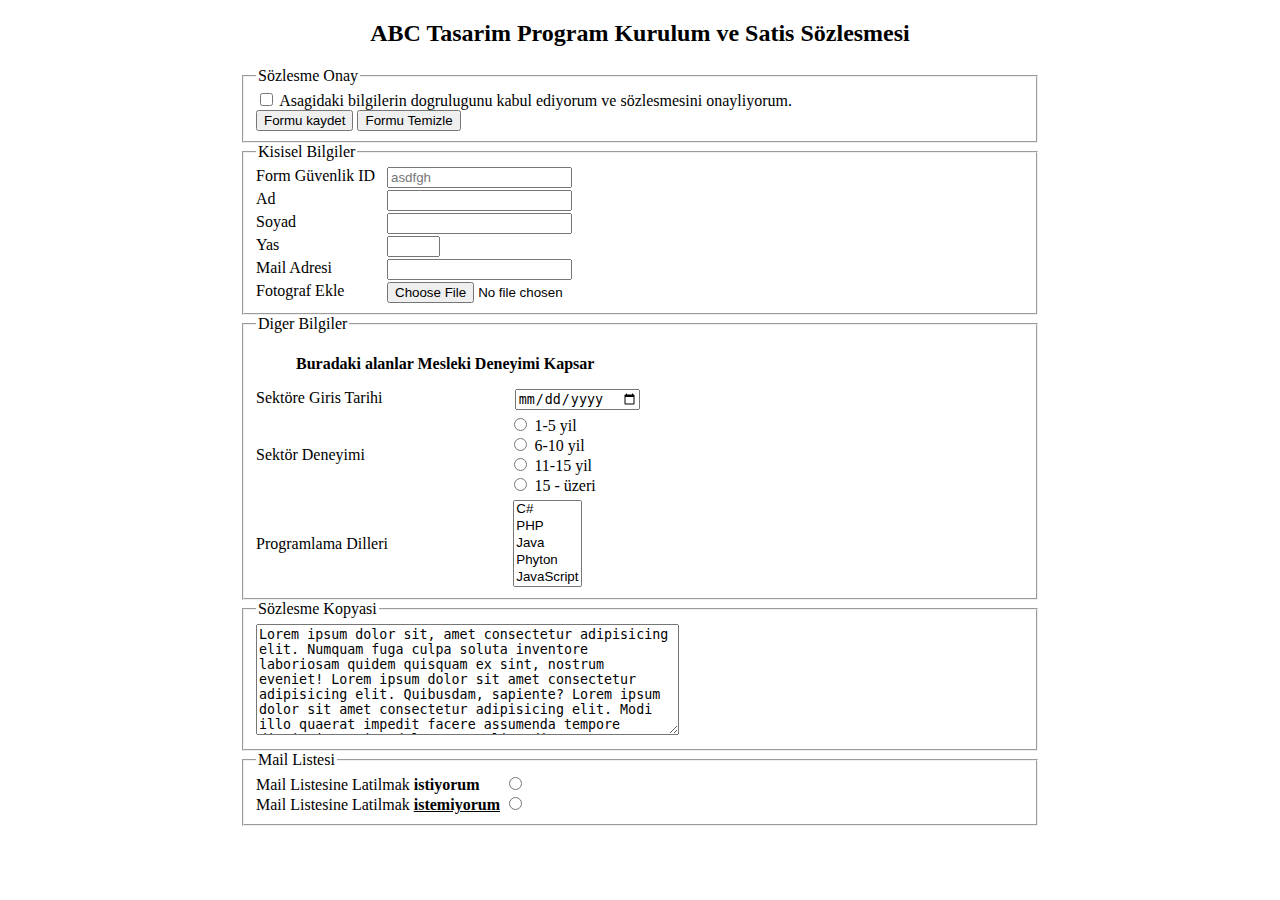
<file: Form with HTML/hw.html>
<!DOCTYPE html>
<html lang="en">

<head>
  <meta charset="UTF-8" />
  <meta name="viewport" content="width=device-width, initial-scale=1.0" />
  <link rel="stylesheet" href="style.css">
  <title>Sözlesme</title>
</head>

<body>
  <header>
    <h2>ABC Tasarim Program Kurulum ve Satis Sözlesmesi </h2>
  </header>

  <form action="#">
    <fieldset>
      <legend>Sözlesme Onay</legend>
      <input type="checkbox" id="kabul" name="onay" />
      <label for="kabul">
        Asagidaki bilgilerin dogrulugunu kabul ediyorum ve sözlesmesini
        onayliyorum.
      </label>
      <br />

      <input type="submit" value="Formu kaydet" />
      <input type="reset" value="Formu Temizle" />
    </fieldset>

    <fieldset>
      <legend>Kisisel Bilgiler</legend>
      <div class="personal-info">
        <div>
          <label for="id">Form Güvenlik ID</label>
        </div>
        <div>
          <input type="text" name="id" id="id" placeholder="asdfgh" />
        </div>
        <div>
          <label for="name">Ad</label>
        </div>
        <div>
          <input type="text" name="name" id="name" />
        </div>
        <div>
          <label for="sname">Soyad</label>
        </div>
        <div>
          <input type="text" name="sname" id="sname" />
        </div>
        <div>
          <label for="age">Yas</label>
        </div>
        <div>
          <input type="number" name="age" id="age" />
        </div>
        <div>
          <label for="email">Mail Adresi</label>
        </div>
        <div>
          <input type="text" name="email" id="email" />
        </div>
        <div>
          <label for="img">Fotograf Ekle</label>
        </div>
        <div>
          <input type="file" name="img" id="img" />
        </div>
      </div>
    </fieldset>
    <fieldset>
      <legend>Diger Bilgiler</legend>
      <p class="sektör__text"><strong>Buradaki alanlar Mesleki Deneyimi Kapsar</strong></p>

      <div class="sektör__giris">
        <label for="date" ">Sektöre Giris Tarihi</label>
        <input type="date" name="date" id="date" />
      </div>

      <div class="sektör__deneyim">
        <div>
          <label>Sektör Deneyimi</label>
        </div>
        <div>
          <input type="radio" name="experience" id="exp" value="1-5 yil">
          <label for="exp">1-5 yil</label>
          <br>
          <input type="radio" name="experience" id="exp" value="6-10 yil">
          <label for="exp">6-10 yil</label>
          <br>
          <input type="radio" name="experience" id="exp" value="11-15 yil">
          <label for="exp">11-15 yil</label>
          <br>
          <input type="radio" name="experience" id="exp" value="15 - üzeri">
          <label for="exp">15 - üzeri</label>
        </div>
      </div>

 
      <div class="lang">
       
        <div>
          <label>Programlama Dilleri </label>
        </div>
        <div>
          <select name="lang" id="lang" size="5" style="overflow-y: auto;">
            <option value="C#">C#</option>
            <option value="PHP">PHP</option>
            <option value="Java">Java</option>
            <option value="Phyton">Phyton</option>
            <option value="JavaScript">JavaScript</option>
            <option value="JavaScript">JavaScript</option>
          </select>
        </div>
      </div>
    </fieldset>

    <fieldset>
      <legend>Sözlesme Kopyasi</legend>
      <textarea name="copy" id="copy" cols="50" rows="7" style="overflow-y: auto;">Lorem ipsum dolor sit, amet consectetur adipisicing elit. Numquam fuga culpa soluta inventore laboriosam quidem quisquam ex sint, nostrum eveniet! Lorem ipsum dolor sit amet consectetur adipisicing elit. Quibusdam, sapiente? Lorem ipsum dolor sit amet consectetur adipisicing elit. Modi illo quaerat impedit facere assumenda tempore dignissimos eius doloremque eligendi magnam!
      </textarea>
    </fieldset>

    <fieldset>
      <legend>Mail Listesi</legend>

      <label for="onay">Mail Listesine Latilmak <strong>istiyorum</strong></label>
      <input type="radio" name="onayret" id="onay">
      <br>
      <label for="ret">Mail Listesine Latilmak <strong><ins>istemiyorum</ins></strong></label>
      <input type="radio" name="onayret" id="ret">
    </fieldset>
  </form>


</body>

</html>
</file>
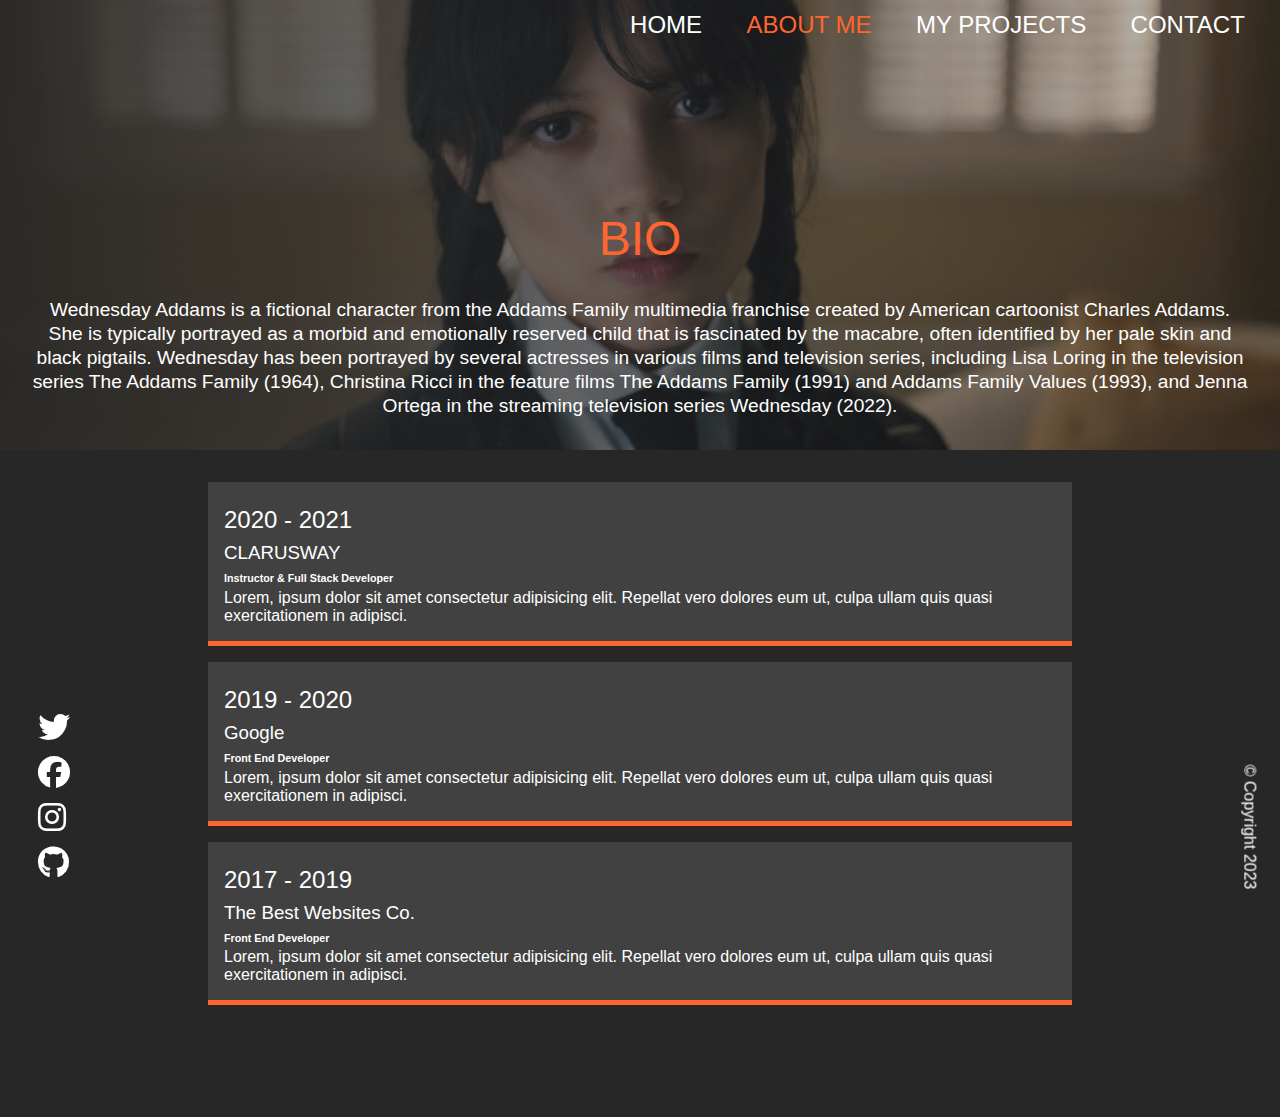
<file: Sass-Project/about.html>
<!DOCTYPE html>
<html lang="en">
  <head>
    <meta charset="UTF-8" />
    <meta http-equiv="X-UA-Compatible" content="IE=edge" />
    <meta name="viewport" content="width=device-width, initial-scale=1.0" />

    <link rel="stylesheet" href="css/main.css" />
    <title>Portfolio-About</title>
  </head>
  <body>
    <div class="about-bgImg-container">
      <!-- ABOUT NAV -->
      <nav class="nav">
        <ul class="nav__list">
          <li class="nav__item">
            <a href="index.html" class="nav__link">Home</a>
          </li>
          <li class="nav__item">
            <a href="about.html" class="nav__link nav__link--active"
              >About Me</a
            >
          </li>
          <li class="nav__item">
            <a href="projects.html" class="nav__link">My Projects</a>
          </li>
          <li class="nav__item">
            <a href="contact.html" class="nav__link">Contact</a>
          </li>
        </ul>
      </nav>

      <div class="about__bio-image">
        <h2>BIO</h2>
        <p>
          Wednesday Addams is a fictional character from the Addams Family
          multimedia franchise created by American cartoonist Charles Addams.
          She is typically portrayed as a morbid and emotionally reserved child
          that is fascinated by the macabre, often identified by her pale skin
          and black pigtails. Wednesday has been portrayed by several actresses
          in various films and television series, including Lisa Loring in the
          television series The Addams Family (1964), Christina Ricci in the
          feature films The Addams Family (1991) and Addams Family Values
          (1993), and Jenna Ortega in the streaming television series Wednesday
          (2022).
        </p>
      </div>
    </div>

    <!-- ABOUT MAIN -->

    <main class="about">
      <div class="about__container">
        <div class="about__job">
          <h2 class="text-secondary">2020 - 2021</h2>
          <h3>CLARUSWAY</h3>
          <h6>Instructor & Full Stack Developer</h6>
          <p>
            Lorem, ipsum dolor sit amet consectetur adipisicing elit. Repellat
            vero dolores eum ut, culpa ullam quis quasi exercitationem in
            adipisci.
          </p>
        </div>
        <div class="about__job">
          <h2 class="text-secondary">2019 - 2020</h2>
          <h3>Google</h3>
          <h6>Front End Developer</h6>
          <p>
            Lorem, ipsum dolor sit amet consectetur adipisicing elit. Repellat
            vero dolores eum ut, culpa ullam quis quasi exercitationem in
            adipisci.
          </p>
        </div>
        <div class="about__job">
          <h2 class="text-secondary">2017 - 2019</h2>
          <h3>The Best Websites Co.</h3>
          <h6>Front End Developer</h6>
          <p>
            Lorem, ipsum dolor sit amet consectetur adipisicing elit. Repellat
            vero dolores eum ut, culpa ullam quis quasi exercitationem in
            adipisci.
          </p>
        </div>
      </div>
    </main>

    <!-- ABOUT FOOTER -->
    <footer class="vertical">
      <div class="social-icons">
        <a href="#">
          <i class="fab fa-twitter fa-2x"></i>
        </a>
        <a href="#">
          <i class="fab fa-facebook fa-2x"></i>
        </a>
        <a href="#">
          <i class="fab fa-instagram fa-2x"></i>
        </a>
        <a href="#">
          <i class="fab fa-github fa-2x"></i>
        </a>
      </div>
      <div class="copyright">&copy; Copyright 2023</div>
    </footer>
  </body>
</html>
</file>
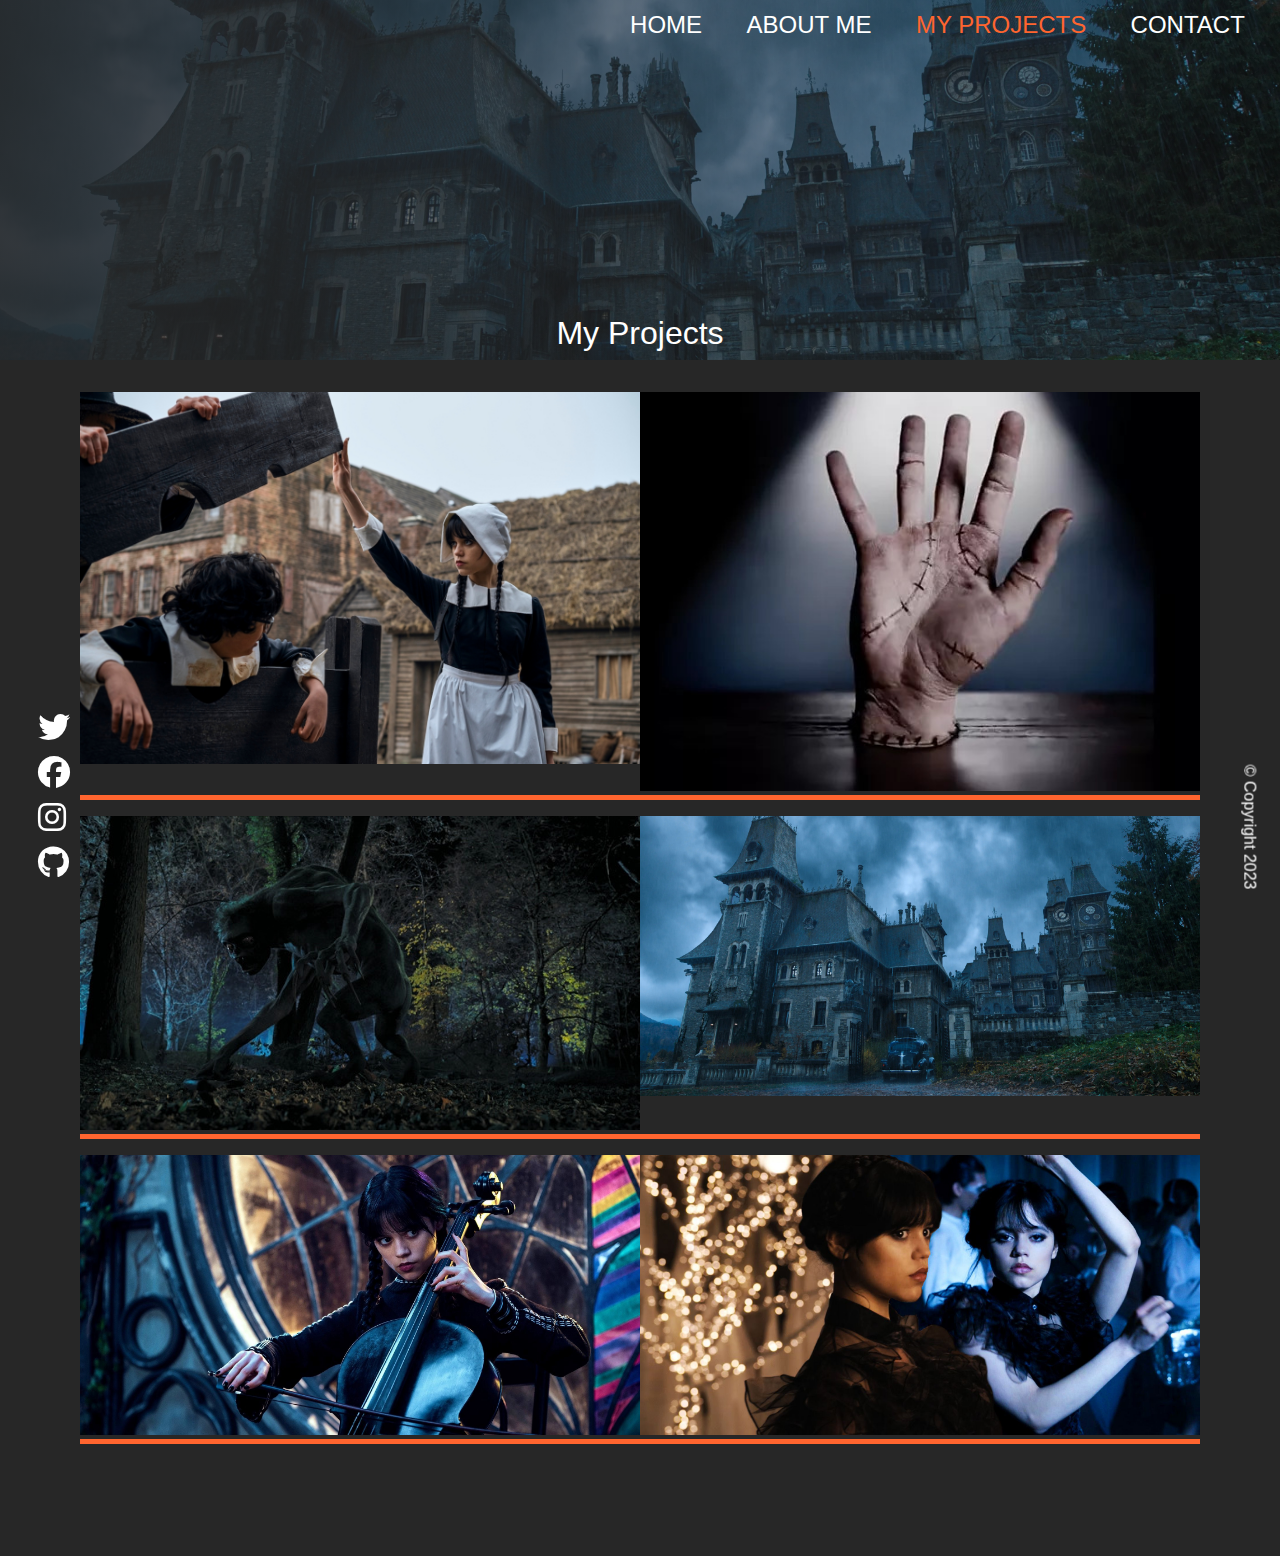
<file: Sass-Project/projects.html>
<!DOCTYPE html>
<html lang="en">
  <head>
    <meta charset="UTF-8" />
    <meta name="viewport" content="width=device-width, initial-scale=1.0" />
    <meta http-equiv="X-UA-Compatible" content="ie=edge" />

    <link rel="stylesheet" href="css/main.css" />
    <title>Portfolio-Projects</title>
  </head>
  <body>
    <div class="project-bgImg-container">
      <!-- PROJECT NAV -->
      <nav class="nav">
        <ul class="nav__list">
          <li class="nav__item">
            <a href="index.html" class="nav__link">Home</a>
          </li>
          <li class="nav__item">
            <a href="about.html" class="nav__link">About Me</a>
          </li>
          <li class="nav__item">
            <a href="projects.html" class="nav__link nav__link--active"
              >My Projects</a
            >
          </li>
          <li class="nav__item">
            <a href="contact.html" class="nav__link">Contact</a>
          </li>
        </ul>
      </nav>

      <div class="projects__bio-image">
        <h1>My Projects</h1>
      </div>
    </div>

    <!-- PROJECT MAIN -->
    <main class="projects">
      <div class="projects__items">
        <div class="projects__item">
          <img src="img/project-1.jpg" alt="My Project" />
        </div>

        <div class="projects__item">
          <img src="img/project-2.jpg" alt="My Project" />
        </div>
        <div class="projects__item">
          <img src="img/project-3.jpg" alt="My Project" />
        </div>
        <div class="projects__item">
          <img src="img/project-4.jpg" alt="My Project" />
        </div>

        <div class="projects__item">
          <img src="img/project-5.jpg" alt="My Project" />
        </div>
        <div class="projects__item">
          <img src="img/project-6.jpg" alt="My Project" />
        </div>
      </div>
    </main>

    <!-- PROJECT FOOTER -->
    <footer class="vertical">
      <div class="social-icons">
        <a href="#">
          <i class="fab fa-twitter fa-2x"></i>
        </a>
        <a href="#">
          <i class="fab fa-facebook fa-2x"></i>
        </a>
        <a href="#">
          <i class="fab fa-instagram fa-2x"></i>
        </a>
        <a href="#">
          <i class="fab fa-github fa-2x"></i>
        </a>
      </div>

      <div class="copyright">&copy; Copyright 2023</div>
    </footer>
  </body>
</html>
</file>
<file: Flex-Portfolio-Project/style.css>
@import url("https://fonts.googleapis.com/css2?family=Comfortaa:wght@300..700&family=Orbitron:wght@400..900&display=swap");

@import url("https://fonts.googleapis.com/css2?family=IBM+Plex+Mono:ital,wght@0,100;0,200;0,300;0,400;0,500;0,600;0,700;1,100;1,200;1,300;1,400;1,500;1,600;1,700&display=swap");

* {
  margin: 0;
  padding: 0;
  box-sizing: border-box;
}

html {
  font-size: 62.5%;
}

:root {
  --bg-color: #212a34;
  --second-bg-color: #353f4e;
  --text-color: #fff;
  --main-color: #d80404;

  --font-1: "Orbitron", sans-serif;
  --font-2: "Comfortaa", sans-serif;
  --font-3: "IBM Plex Mono", monospace;
}

section {
  height: 100vh;
  padding: 0 16rem;
}

/* -------------- */
/* HEADER SECTION */
/* -------------- */

.header {
  display: flex;
  flex-wrap: wrap;
  gap: 1rem;
  align-items: center;
  justify-content: space-between;
  background-color: var(--bg-color);
  padding: 2rem 5rem;
  width: 100%;
  position: fixed;
  top: 0;
}

.header-logo a {
  font-family: var(--font-1);
  font-size: 3.2rem;
  font-weight: 600;
  color: var(--main-color);
  text-decoration: none;
}

.header-navbar {
  font-family: var(--font-2);
  display: flex;
  justify-content: space-evenly;
  gap: 2rem;
}

.header-navbar a {
  font-size: 1.9rem;
  color: var(--text-color);
  text-decoration: none;
}

.header-navbar a:hover,
.header-navbar a:active {
  color: var(--main-color);
}

/* -------------- */
/*  HOME SECTION */
/* -------------- */

.home {
  background-color: var(--bg-color);

  display: flex;
  align-items: center;
  justify-content: center;
  gap: 8rem;
}

.home-text {
  width: 70%;
  color: var(--text-color);
  display: flex;
  flex-direction: column;
  gap: 3rem;
}

.home-text__header h1 {
  font-family: var(--font-1);
  font-size: 4.8rem;
  font-weight: 700;
  color: var(--main-color);
}

.home-text__header h3 {
  font-family: var(--font-2);
  font-size: 3.2rem;
  font-weight: 700;
}

.home-text__par {
  font-family: var(--font-3);
  font-size: 1.6rem;
}

.home-text__links {
  width: 55%;
  display: flex;
  justify-content: space-between;
  align-items: center;
  margin: 5rem 3.2rem;
}

.icon {
  width: 4.1rem;
  height: 4.1rem;
  display: inline-flex;
  justify-content: center;
  align-items: center;
  font-size: 4.8rem;

  color: var(--main-color);
  text-decoration: none;
  border-radius: 50%;
}

.icon:hover {
  display: inline-flex;
  background: var(--main-color);
  color: var(--second-bg-color);
  box-shadow: 0 0 4.8rem var(--main-color);
}

.home-text__btn {
  margin-top: 2rem;
}

.home-text__btn a {
  font-family: var(--font-2);
  font-weight: 600;
  font-size: 1.6rem;
  text-decoration: none;
  color: var(--second-bg-color);
  background-color: var(--main-color);
  border-radius: 1.2rem;
  letter-spacing: 0.5rem;
  padding: 2rem 5rem;
  box-shadow: 0 0 4rem var(--main-color);
}

.home-img {
  width: 30%;
}

.home-img img {
  width: 100%;
  border-radius: 3rem;
  animation: moveUpDown 3s ease-in-out infinite;
}

@keyframes moveUpDown {
  0% {
    transform: translateY(0);
  }

  50% {
    transform: translateY(-5rem);
  }

  100% {
    transform: translateY(0);
  }
}

/* -------------- */
/*  ABOUT SECTION */
/* -------------- */

.about {
  background-color: var(--second-bg-color);
  display: flex;
  align-items: center;
  gap: 3rem;
}

.about-img {
  width: 25%;
}

.about-img img {
  width: 100%;
  border-radius: 3rem;
  animation: moveUpDown 3s ease-in-out infinite;
}

.about-text {
  width: 75%;
  color: var(--text-color);

  display: flex;
  flex-direction: column;
  gap: 3rem;
}

.about-text__header {
  font-family: var(--font-2);
  font-weight: 700;
}

.about-text__header h2 {
  font-size: 4.8rem;
}

.about-text__header h2 span {
  color: var(--main-color);
}

.about-text__header h3 {
  font-size: 2.4rem;
}

.about-text__par {
  font-family: var(--font-2);
  font-size: 1.6rem;
}

/* -------------- */
/* SKILLS SECTION */
/* -------------- */

.skills {
  font-family: var(--font-2);
  background-color: var(--bg-color);
  color: var(--text-color);
  text-align: center;
  padding-top: 9.6rem;
  padding-bottom: 9.6rem;
}

.skills-header {
  font-family: var(--font-2);
  font-weight: 700;
  font-size: 4.8rem;
}

.skills-header h3 {
  margin-bottom: 6.4rem;
}

.skills-header h3 span {
  color: var(--main-color);
}

.skills-cards {
  display: flex;
  flex-wrap: wrap;
  justify-content: center;

  gap: 1rem;
}

.card {
  background-color: var(--second-bg-color);
  padding: 1.6rem;
  border-radius: 3.2rem;
  text-align: center;
  border: 0.2rem solid var(--bg-color);

  flex: 1 1 32rem;
  transition: all 1s ease-in-out;
}

.card:hover {
  border-color: var(--main-color);
  transform: scale(1.02);
  box-shadow: 0 0 3rem var(--main-color);
}

.card i {
  font-size: 8rem;
  color: var(--main-color);
}

.card h3 {
  font-weight: 700;
  font-size: 3.2rem;
  margin-bottom: 1.6rem;
}

.card p {
  font-size: 1.1rem;
}

/* ---------------- */
/* PROJECTS SECTION */
/* ---------------- */

.projects {
  font-family: var(--font-2);
  background-color: var(--second-bg-color);
  color: var(--text-color);
  text-align: center;
  padding-top: 9.6rem;
  padding-bottom: 9.6rem;
}

.projects-header {
  font-size: 4.8rem;
  font-family: var(--font-2);
  font-weight: 700;
  margin-bottom: 6.4rem;
}

.projects-header span {
  color: var(--main-color);
}

.gallery {
  display: flex;
  flex-wrap: wrap;
  justify-content: center;
  gap: 1.6rem;
}

.gallery-img {
  flex: 1 1 32rem;
  border-radius: 3.2rem;
  overflow: hidden;
  position: relative;
}

.gallery-img img {
  width: 100%;
  transition: all 1s;
}

.pro {
  position: absolute;
  width: 100%;
  bottom: 0;
  left: 0;
  text-align: center;
  transform: translateY(100%);
  transition: all 1s;
}

.gallery-img:hover .pro {
  transform: translateY(-2px);
}

.pro a {
  font-family: var(--font-1);
  font-size: 3.2rem;
  text-decoration: none;
  color: var(--main-color);
}

/* ---------------- */
/*       FOOTER     */
/* ---------------- */

.footer {
  background-color: var(--second-bg-color);
  padding: 3.2rem 9%;

  display: flex;
  justify-content: space-between;
  align-items: center;
}

.footer-text {
  font-size: 1.6rem;
  font-family: var(--font-2);
  color: var(--text-color);
}

.footer-icon a {
  text-decoration: none;
  background-color: var(--main-color);
  border-radius: 1rem;
  padding: 2rem;
  box-shadow: 0 0 1.6rem var(--main-color);
  display: flex;
  align-items: center;
  justify-content: center;
}

.ficon {
  font-size: 5rem;
  color: var(--second-bg-color);
}
</file>
<file: Google Landing Page /style.css>
* {
  margin: 0;
  padding: 0;
  box-sizing: border-box;
}

body {
  font-family: Arial, Helvetica, sans-serif;
}

header {
  width: 100%;
  padding: 15px 15px 0 15px;
}

.header-left {
  float: left;
}

.header-right {
  float: right;
}

.header-links {
  font-size: 13px;
  color: #000;
  text-decoration: none;
  margin-left: 15px;
}

.header-links:hover {
  text-decoration: underline;
}

#appicon {
  opacity: 50%;
  vertical-align: middle;
}

#appicon:hover {
  opacity: 100%;
  text-decoration: none;
}

#sign-in-btn {
  color: #fff;
  background-color: #4285f4;
  border: none;
  font-weight: bold;
  height: 30px;
  width: 70px;
  border-radius: 2px;
}

#sign-in-btn:hover {
  text-decoration: none;
  cursor: pointer;
}

#google-logo {
  display: block;
  margin: 200px auto 30px auto;
}

.searchbar {
  text-align: center;
  margin-bottom: 30px;
}

#search {
  height: 40px;
  width: 470px;
  border: 1px solid lightgrey;
  border-radius: 25px;
  padding-left: 50px;
}

#search:hover {
  box-shadow: 3px 3px 5px lightgray;
}

#search:focus {
  outline: none;
}

#mag {
  height: 30px;
  width: 30px;
  position: relative;
  top: 10px;
  right: 455px;
}

#mic {
  height: 20px;
  position: relative;
  top: 5px;
  right: 70px;
}

.btn-container {
  text-align: center;
  margin-bottom: 30px;
}

.btn {
  height: 30px;
  width: 120px;
  color: grey;
  border: hidden;
  border-radius: 4px;
}

.btn:hover {
  color: #000;
  border: 1px solid lightgray;
  box-shadow: 0.7px 0.7px 0.7px lightgray;
  cursor: pointer;
}

.btn1 {
  margin-right: 8px;
}

.lang {
  text-align: center;
  font-size: 14px;
}

footer {
  font-size: 13px;
  width: 100%;
  line-height: 30px;
  background-color: #f2f2f2;
  position: fixed;
  bottom: 0;
  padding: 3px;
}

.country {
  color: #5f6368;
  margin-left: 15px;
  border-bottom: 1px solid #e4e4e4;
}

.footer-left {
  float: left;
}

.footer-right {
  float: right;
}

.footer-links {
  color: #5f6368;
  text-decoration: none;
  margin-left: 12px;
  margin-right: 12px;
}

.footer-links:hover {
  text-decoration: underline;
}
</file>
<file: IOS-Calculator/style.css>
* {
  margin: 0;
  padding: 0;
  box-sizing: border-box;
}

.calculator {
  width: 500px;
  height: 840px;
  background-color: black;
  border-radius: 55px;
  padding: 20px;
  display: flex;
  flex-direction: column;
  margin: 200px auto;
}

.result-page {
  flex: 1;
}

.container {
  display: grid;
  grid-template-columns: repeat(4, 1fr);
  grid-template-rows: repeat(5, 1fr);
  grid-gap: 10px;
}

.box {
  font-family: Arial, Helvetica, sans-serif;
  font-size: 45px;
  background-color: #333;
  color: #fff;
  width: 100px;
  height: 100px;
  border-radius: 50%;

  display: flex;
  justify-content: center;
  align-items: center;
}

.box1,
.box2,
.box3 {
  background-color: #a5a5a5;
  color: #000;
}

.box4,
.box8,
.box12,
.box16 {
  background-color: #f1a33c;
}

.box17 {
  width: 220px;
  border-radius: 55px;
  grid-column: 1/3;
}

.box:hover {
  opacity: 0.5;
  cursor: pointer;
  transition: all 0.3s;
}
</file>
<file: Stan-Lee-Basic-Css-Project/stan-lee.css>
body {
  background-color: black;
  color: #fff;
}

.container {
  width: 80%;
  margin: auto;
  background-color: rgb(52, 50, 50, 0.9);
  border-radius: 20px;
}

.heading {
  font-family: "Lobster", sans-serif;
}

#title {
  text-align: center;
  font-size: 80px;
}

#span1 {
  color: red;
}

.img-div {
  text-align: center;
}

#image {
  width: 400px;
  border-radius: 40px;
  box-shadow: 5px 5px 150px red;
}

#info {
  width: 80%;
  margin: 20px auto;
  text-align: justify;
  font-size: 1.5rem;
}

#marvel {
  color: red;
  margin-left: 10%;
}

ul {
  width: 80%;
  margin: auto;
}

li {
  font-size: 24px;
  line-height: 3rem;
}

#footer {
  font-size: 2rem;
  padding: 2rem;
  text-align: center;
}

#link {
  color: #fff;
  text-decoration: none;
  border: 2px solid darkorange;
  padding: 1rem;
  border-radius: 10px;
  background-color: black;
  cursor: pointer;
}

#link:hover {
  color: red;
  background-color: rgb(75, 71, 71);
}
</file>
<file: Team-Members-Page/style.css>
* {
  margin: 0;
  padding: 0;
  box-sizing: border-box;
}

body {
  display: flex;
  max-width: 96rem;
}

img {
  width: 10rem;
  box-shadow: 0.3rem 0.3rem 1rem rgba(0, 0, 0, 0.655);
}

/* ---------------------- */

main {
  width: 45rem;
  height: 65rem;
  background-color: #3333330e;
  padding: 3rem;
}

header {
  display: flex;
  justify-content: space-around;
  align-items: center;
  margin-bottom: 2rem;
}

header p {
  width: 50%;
}

.container {
  height: 50rem;

  display: grid;
  grid-template-columns: 1fr 1fr 1fr;
}

.container2,
.container5 {
  align-self: end;
}

/* ------------------------- */

section {
  height: 75rem;
  background-color: #3333330e;
  margin: auto;
}

.side-header h2 {
  text-align: center;
  margin-bottom: 2rem;
  padding-top: 1rem;
}

.side-header p {
  text-align: left;
  width: 80%;
  margin: auto;
  margin-bottom: 3rem;
}

.side-container {
  width: 30rem;
  height: 60rem;
  display: grid;
  grid-template-columns: 1fr 1fr;
  justify-content: center;
  margin: auto;
}

.container8,
.container10,
.container12 {
  align-self: end;
}

/* ------------------------ */

.grid-cell {
  display: grid;
  grid-template-columns: 1fr 1fr;
  column-gap: 8px;
}

.vertical {
  writing-mode: vertical-lr;
  font-size: 0.6rem;
  text-transform: uppercase;
}

.neg-margin {
  margin-top: -4rem;
}

.neg-margin-less {
  margin-top: -2rem;
}

.top-margin {
  margin-top: 1rem;
}

/* .container1::after {
  content: "PRODUCT OWNER";
  font-size: 0.7rem;
  transform: rotate(90deg);
  writing-mode: vertical-rl;
  position: absolute;
  top: 1.4rem;
  left: 11.5rem;
} */
</file>
<file: Home-Furnishing-Project/Arşiv/style.css>
@import url("https://fonts.googleapis.com/css2?family=Bellota:ital,wght@0,300;0,400;0,700;1,300;1,400;1,700&family=Judson:ital,wght@0,400;0,700;1,400&display=swap");

* {
  margin: 0;
  padding: 0;
  box-sizing: border-box;
}

body {
  background-color: #efefef;
  height: 100vh;
  font-family: "Bellota", system-ui;
  font-family: "Judson", serif;
}

.container {
  width: 80%;
  margin: 50px auto;
  background-color: #787676;
  border-radius: 1.5rem;
  box-shadow: 10px 10px 50px black;
}

/*-- -------------------------*/
/*--------- ICON BAR ---------*/
/*----------------------------*/

.iconbar {
  display: flex;
  align-items: center;
  justify-content: space-between;
  flex-wrap: wrap;
  padding: 10px 50px;
  margin-left: 3rem;
}

.input-part {
  display: flex;
  align-items: center;
  flex-wrap: wrap;
}

.logo {
  width: 50px;
  height: 50px;
  border-radius: 15px;
  box-shadow: -1px 1px 5px black;
  margin: 1rem;
}

.input-part select {
  font-family: "Bellota", system-ui;
  font-weight: 600;
  width: 188px;
  height: 40px;
  background-color: #d9d9d9;
  border-radius: 5px;
}

.search-input {
  width: 300px;
  height: 40px;
  display: flex;
  justify-content: space-between;
  margin-left: 1rem;
  border-radius: 5px;
  background-color: #d9d9d9;
}

.search-input input {
  font-size: 1rem;
  padding: 10px;
  background-color: inherit;
  border: none;
}

.search-input input:focus {
  outline: none;
}

.support {
  text-align: right;
  margin-left: 1rem;
}

.support-number {
  color: black;
  text-decoration: none;
}

.support-text {
  font-size: 0.8rem;
}

.icons {
  margin-right: 2rem;
}

.icons img {
  padding: 10px;
}

/*-- -------------------------*/
/*--------- NAVBAR -----------*/
/*----------------------------*/

.navbar {
  display: flex;
  align-items: center;
  flex-wrap: wrap;
  padding: 10px 50px;
  margin-left: 3rem;
}

.button {
  display: flex;
  align-items: center;
  height: 40px;
  padding: 1rem;
  background-color: #d9d9d9;
  border-radius: 5px;
  font-size: 1.3rem;
  font-style: italic;
  background-color: #ffc868;
}

.nav {
  list-style-type: none;
  display: flex;
  gap: 1rem;
  margin-left: 1rem;
  color: rgba(0, 0, 0, 0.7);
}

/*-- -------------------------*/
/*--------- HEADER -----------*/
/*----------------------------*/

header {
  display: flex;
  align-items: center;
  justify-content: space-around;
  flex-wrap: wrap;
  gap: 1rem;
  background-image: url(./img/stock.jpg);
  margin-top: 1rem;
  padding: 1rem 5rem;
}

.essential {
  background-color: #d5dee5;
  display: flex;
  align-items: center;
  border-radius: 25px;
  box-shadow: 5px 5px 10px black;
  height: 300px;
  max-width: 600px;
}

.essential-text {
  font-size: 2rem;
  font-style: italic;
  letter-spacing: 0.3px;
  padding: 20px;
}

.lighting {
  background-color: #ffc868;
  font-size: 1rem;
  width: 400px;
  height: 300px;
  position: relative;
  border-radius: 25px;
  overflow: hidden;
  box-shadow: 5px 5px 10px black;
}

.light {
  width: 80%;
  float: right;
  margin-top: 20px;
  font-style: italic;
  padding: 2rem;
}

.lighting img {
  position: absolute;
  bottom: 0;
  left: 0;
  width: 100%;
  height: 300px;
}

/*----------------------------*/
/*-------- CATEGORY ----------*/
/*----------------------------*/

.category-section {
  background-color: #aea08d;
}

.category-part,
.product-part {
  padding: 2rem;
  font-size: 1.5rem;
}

.categories,
.products {
  display: flex;
  flex-wrap: wrap;
  justify-content: center;
  align-items: center;
}

.category {
  width: 20rem;
  height: 20rem;
  background-color: #eeecec;
  padding: 1rem 2px 1rem 1rem;
  border-radius: 10px;
  margin: 1rem;
  box-shadow: 2px 2px 20px black;
}

.category img {
  width: 100%;
  height: 100%;
  object-fit: cover;
  padding: 1rem 10px 1rem 1rem;
  border-radius: 2rem;
}

/*----------------------------*/
/*--------  PRODUCT ----------*/
/*----------------------------*/

.product-section {
  background-color: #eeecec;
}

/* .product-part {
  padding: 2rem;
  font-size: 1.5rem;
}

.products {
  display: flex;
  flex-wrap: wrap;
  justify-content: center;
  align-items: center;
} */

.product {
  height: 20rem;
  width: 20rem;
  background-color: #d9d9d9;
  margin: 1rem;
  box-shadow: 2px 2px 20px black;
  border-radius: 1rem;
  overflow: hidden;
  text-align: center;
  padding-bottom: 5px;

  /* display: flex;
  flex-direction: column;
  text-align: center; */
}

.product img {
  width: 100%;
  height: 90%;
  object-fit: cover;
  transition: all 1s;
}

.product img:hover {
  transform: scale(1.05);
}

/* --------------------------------*/
/*            CONTACT              */
/* --------------------------------*/

.contact {
  padding: 2rem;
  background-color: #aea08d;
  display: flex;
  justify-content: center;
  align-items: center;
}

.expert {
  background-color: inherit;
  flex: 3;
  padding: 1rem;
}

span {
  color: #f37705;
}

.lookforexpert {
  font-family: "Bellota", system-ui;
  font-size: 3rem;
  line-height: 1.5;
}

.leaveInfo {
  font-family: "Judson", serif;

  margin-top: 1rem;
}

.form-section {
  font-size: 1.5rem;
  flex: 2;
}

.form-element {
  margin: 1.5rem 1rem;
}

.form-element input {
  font-size: 1.2rem;
  width: 100%;
  border: none;
  outline: none;
  background-color: inherit;
  border-bottom: 1px solid black;
  padding: 0.5rem 0;
}

button {
  padding: 1rem;
  border-radius: 5px;
  width: 13rem;
  height: 40px;
  display: flex;
  align-items: center;
  justify-content: center;
  border: 1px solid black;
  font-style: italic;
  margin-left: 1rem;
  background-color: #ffc868;
  cursor: pointer;
}

/* ------------------------ */
/*          FOOTER          */
/* ------------------------ */

.copyright {
  padding: 2rem;
  display: flex;
  justify-content: space-between;
  align-items: center;
}

.left {
}

.policy {
  display: flex;
  gap: 1rem;
}

.policy a {
  text-decoration: none;
  color: inherit;
  border-bottom: 1px solid black;
}
</file>
<file: Form with HTML/style.css>
/*
.personal-info {
  margin-bottom: 2px;
}

#name {
  margin-left: 99px;
}
#sname {
  margin-left: 79px;
}
#age {
  margin-left: 96px;
  width: 60px;
}
#email {
  margin-left: 43px;
}
#img {
  margin-left: 31px;
}
*/
body {
  width: 800px;
  margin: 0 auto;
}

header {
  text-align: center;
}

.personal-info {
  display: grid;
  width: 50%;
  grid-template-columns: 1fr 1fr;
  grid-gap: 2px;
}

#age {
  width: 45px;
}

.sektör__text {
  margin-left: 40px;
}

.sektör__giris {
  width: 50%;
  display: flex;
  justify-content: space-between;
  margin-bottom: 5px;
}

.sektör__deneyim {
  display: grid;
  width: 66%;
  grid-template-columns: 1fr 1fr;
  align-items: center;
  margin-bottom: 5px;
}

.lang {
  display: grid;
  width: 67%;
  grid-template-columns: 1fr 1fr;
  align-items: center;
}

#onay {
  margin-left: 25px;
}
</file>
<file: Sass-Project/css/main.css>
@import url(https://cdnjs.cloudflare.com/ajax/libs/font-awesome/6.5.2/css/all.min.css);
/* ---------------------------------- */
/*                 NAC                */
/* ---------------------------------- */
* {
  margin: 0;
  padding: 0;
  box-sizing: border-box;
}

/* ---------------------------------- */
/*                 NAC                */
/* ---------------------------------- */
.link-style a, footer.middle a, footer.vertical .social-icons a, footer.horizontal a {
  padding: 0.4rem;
  transition: all 1s;
}
.link-style a:hover, footer.middle a:hover, footer.vertical .social-icons a:hover, footer.horizontal a:hover {
  color: #ff652f;
}

footer.horizontal {
  height: 10vh;
  display: flex;
  justify-content: space-between;
  align-items: flex-end;
  padding: 1rem;
}

footer.vertical {
  display: flex;
  justify-content: space-between;
  align-items: flex-end;
  padding: 2rem;
  margin-bottom: 1rem;
}
footer.vertical .social-icons {
  display: flex;
  flex-direction: column;
  position: fixed;
  bottom: 1rem;
}
footer.vertical .copyright {
  position: fixed;
  bottom: 1rem;
  right: 3rem;
  transform: rotate(90deg) translate(-3rem, -5rem);
}

footer.middle {
  height: 20vh;
  display: flex;
  flex-direction: column;
  justify-content: flex-start;
  align-items: center;
  padding: 1rem;
  gap: 1rem;
}

/* ---------------------------------- */
/*                 NAC                */
/* ---------------------------------- */
.nav {
  height: 10vh;
  padding: 1rem;
}
.nav__list {
  list-style-type: none;
  text-align: right;
}
.nav__item {
  display: inline;
  padding: 1rem;
}
.nav__link {
  text-transform: uppercase;
  font-size: 1rem;
  text-decoration: none;
  font-family: "Segoe UI", Tahoma, Geneva, Verdana, sans-serif;
  font-weight: 500;
  transition: all 1s;
}
.nav__link:hover {
  color: blue;
}
.nav__link--active {
  color: #ff652f;
}

/* ---------------------------------- */
/*                 NAC                */
/* ---------------------------------- */
.about-bgImg-container {
  height: 50vh;
  width: 100%;
  background: linear-gradient(to right, rgba(39, 39, 39, 0.9), rgba(39, 39, 39, 0.3)), url("../img/model-1.jpg");
  background-size: cover;
  background-position: center;
  object-fit: cover;
  display: flex;
  flex-direction: column;
  justify-content: space-between;
}
.about-bgImg-container .about__bio-image {
  text-align: center;
}
.about-bgImg-container .about__bio-image h2 {
  font-size: 3rem;
  color: #ff652f;
}
.about-bgImg-container .about__bio-image p {
  font-size: 1.2rem;
  margin: 2rem;
  line-height: 1.5rem;
}

.about__container {
  width: 70vw;
  margin: 2rem auto;
}
.about .about__job {
  margin: 1rem;
  background-color: #414141;
  padding: 1rem;
  border-bottom: 5px solid #ff652f;
}
.about .about__job h2,
.about .about__job h3 {
  margin: 0.5rem 0;
}
.about .about__job h6 {
  margin: 0.3rem 0;
}

/* ---------------------------------- */
/*                 NAC                */
/* ---------------------------------- */
.contact-bgImg-container {
  height: 100vh;
  width: 100%;
  background: linear-gradient(to right, rgba(39, 39, 39, 0.9), rgba(39, 39, 39, 0.3)), url("../img/project-5.jpg");
  background-size: cover;
  background-position: center;
  object-fit: cover;
}
.contact-bgImg-container .nav {
  height: 40vh;
}

.contact {
  height: 40vh;
  display: flex;
  flex-direction: column;
  justify-content: center;
  text-align: center;
}
.contact h2 {
  font-size: 3rem;
  margin-bottom: 2rem;
}
.contact__list {
  display: flex;
  flex-direction: column;
  flex-wrap: wrap;
  justify-content: center;
  align-items: center;
  gap: 2.5rem 2rem;
  font-size: 1.5rem;
}
.contact .text-secondary {
  color: #ff652f;
}

/* ---------------------------------- */
/*                 NAC                */
/* ---------------------------------- */
.home-bgImg-container {
  height: 100vh;
  width: 100%;
  background: linear-gradient(to right, rgba(39, 39, 39, 0.9), rgba(39, 39, 39, 0.3)), url("../img/model-1.jpg");
  background-size: cover;
  background-position: center;
  object-fit: cover;
}

.home {
  height: 80vh;
  display: flex;
  flex-direction: column;
  justify-content: center;
  align-items: center;
  text-align: center;
}
.home__name {
  font-size: 5rem;
  padding: 1rem;
  margin-bottom: 1rem;
  border-bottom: 2px solid #fff;
  width: 100%;
}
.home__name--last {
  color: red;
  font-weight: 700;
}

/* ---------------------------------- */
/*                 NAC                */
/* ---------------------------------- */
.project-bgImg-container {
  height: 40vh;
  width: 100%;
  background: linear-gradient(to right, rgba(39, 39, 39, 0.9), rgba(39, 39, 39, 0.3)), url("../img/project-4.jpg");
  background-size: cover;
  background-position: center;
  object-fit: cover;
  display: flex;
  flex-direction: column;
  justify-content: space-between;
}
.project-bgImg-container .projects__bio-image {
  margin-bottom: 0.5rem;
  text-align: center;
}

.projects__items {
  width: 100%;
  display: flex;
  flex-wrap: wrap;
  justify-content: center;
  padding: 2rem 5rem;
  gap: 1rem 0;
}
.projects__item {
  width: 100%;
  cursor: pointer;
  border-bottom: 5px solid #ff652f;
  position: relative;
}
.projects__item img {
  width: 100%;
}
.projects__item::after {
  content: "";
  width: 100%;
  height: 100%;
  background-color: #ff652f;
  position: absolute;
  left: 0;
  opacity: 0;
  transition: all 0.5s;
}
.projects__item:hover::after {
  opacity: 0.7;
}

/* ---------------------------------- */
/*                 NAC                */
/* ---------------------------------- */
@media screen and (min-width: 0px) {
  .nav {
    padding: 0.5rem;
  }
  .nav__list {
    text-align: center;
  }
  .nav__item {
    padding-right: 0.7rem;
  }
  .nav .nav__link {
    font-size: 0.9rem;
  }
  .contact h2 {
    font-size: 2rem;
    margin-bottom: 1rem;
  }
  .contact__list {
    gap: 2rem 1.2rem;
    font-size: 1.2rem;
  }
}
@media screen and (min-width: 576px) {
  .nav {
    padding: 0.7rem;
  }
  .nav__list {
    text-align: right;
  }
  .nav__item {
    padding-right: 1rem;
  }
  .nav .nav__link {
    font-size: 1rem;
  }
  .contact h2 {
    font-size: 2.5rem;
    margin-bottom: 1.5rem;
  }
  .contact__list {
    gap: 2.5rem 2rem;
    font-size: 1.5rem;
  }
}
@media screen and (min-width: 768px) {
  .nav__item {
    padding-right: 1.3rem;
  }
  .nav .nav__link {
    font-size: 1.3rem;
  }
  .projects__item {
    width: 100%;
  }
}
@media screen and (min-width: 1024px) {
  .nav__item {
    padding-right: 1.5rem;
  }
  .nav .nav__link {
    font-size: 1.5rem;
  }
  .projects__item {
    width: 50%;
  }
  .contact__list {
    flex-direction: row;
  }
}
@media screen and (min-width: 1600px) {
  .projects__item {
    width: 33%;
  }
}
body {
  font-family: "Segoe UI", Tahoma, Geneva, Verdana, sans-serif;
  color: #fff;
  background-color: #272727;
}

a {
  text-decoration: none;
  color: #fff;
}

h1,
h2,
h3 {
  font-weight: 400;
}

/*# sourceMappingURL=main.css.map */
</file>
